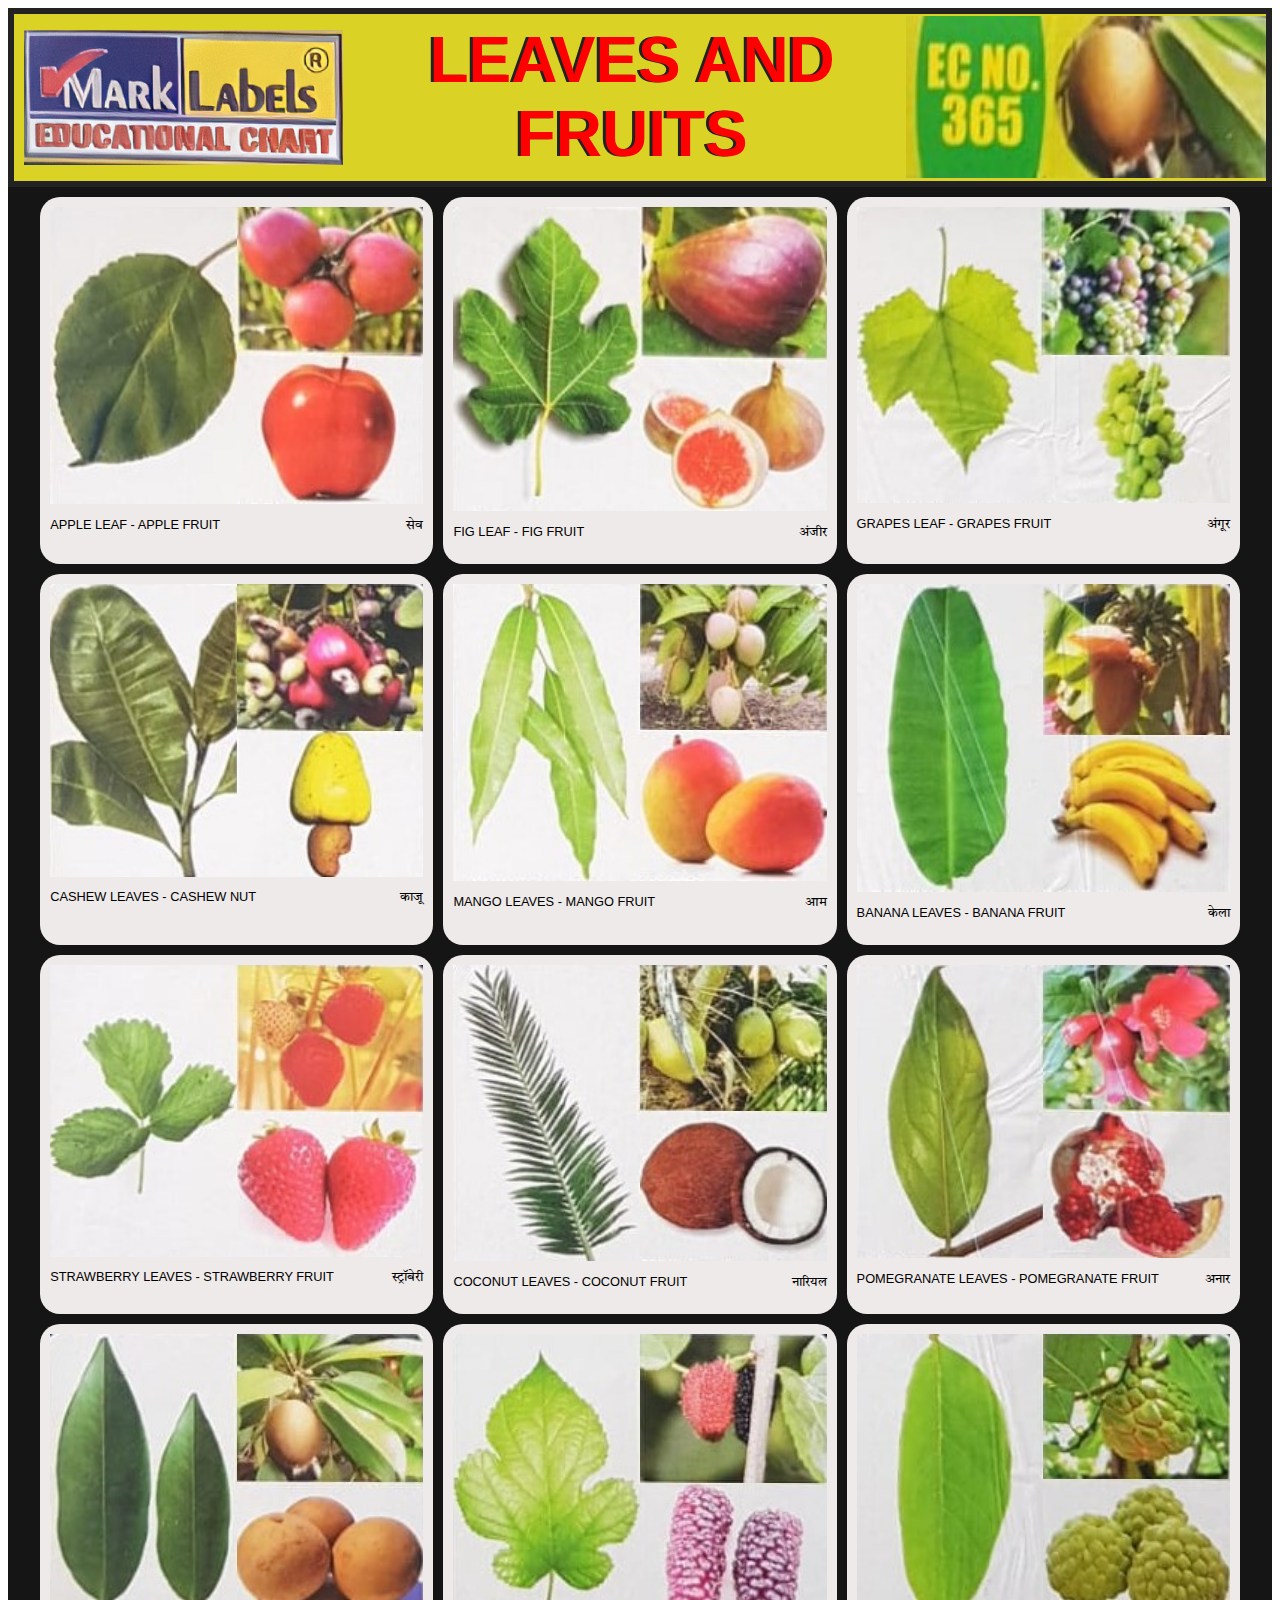
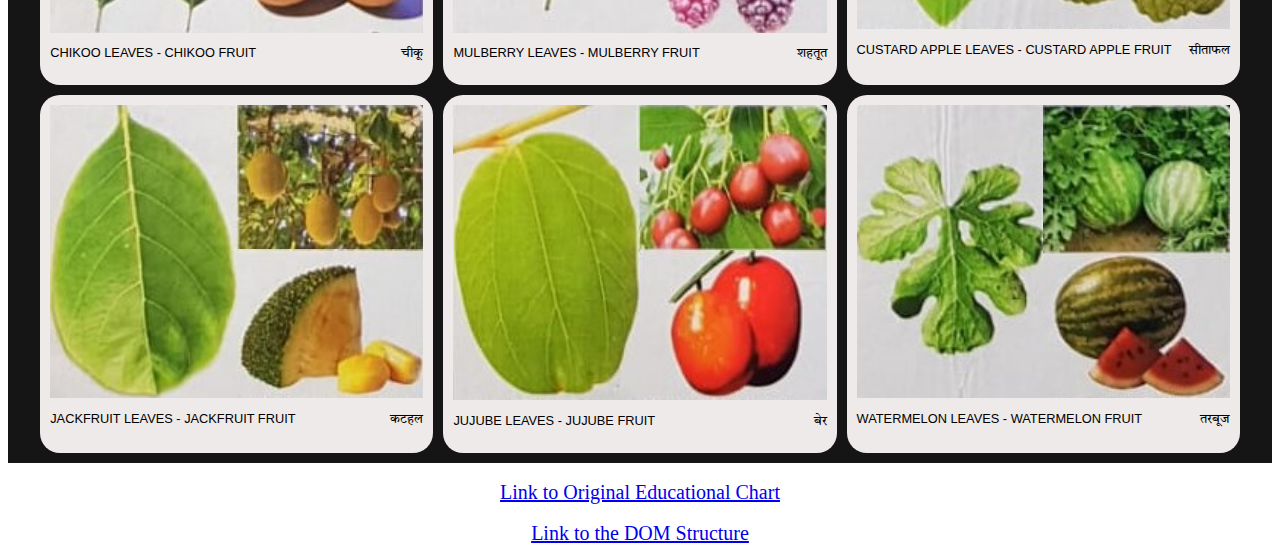
<file: A2 reworked/index.html>
<!DOCTYPE html>
<html lang="en">
  <head>
    <meta charset="UTF-8" />
    <meta name="viewport" content="width=device-width, initial-scale=1.0" />
    <title>CSS Grids</title>
    <link rel="stylesheet" href="style.css" />
    
    <link
      rel="stylesheet"
      href="transfonter.org-20230819-121431/stylesheet.css"
    />
  </head>
  <body>
    <!--Heading Container---------------------------------------->

    <div class="heading">
      <div class="gridheading">
        <!--<h2 class="gridheadingfirst">Mark</h2>
            <h2 class="gridheadingsecond">Label</h2>
            <h2 class="gridheadinglast">EDUCATIONAL CHART</h2>-->
        <img id="logo" src="./assets/logo.png" alt="logo" />
      </div>
      <div class="mainheading">
        <h1 class="main">LEAVES AND FRUITS</h1>
      </div>
      <div class="lastimgheading">
        <img class="imgheading" src="./assets/lastimgheader.jpeg" alt="" />
      </div>
    </div>

    <!--Images Container---------------------------------------->

    <div id="chart" class="container">  
      
    </div>
    
    <br>
    <div class="link">
      <a href="./assets/OG Educational Chart.jpeg"
        >Link to Original Educational Chart</a
      >
    </div>
    <br>
      <div class="link">
      <a href="./assets/DOM.png">Link to the DOM Structure</a
      >
    </div>

   
  </body>
  <script src="a2.js"></script>
</html>
</file>
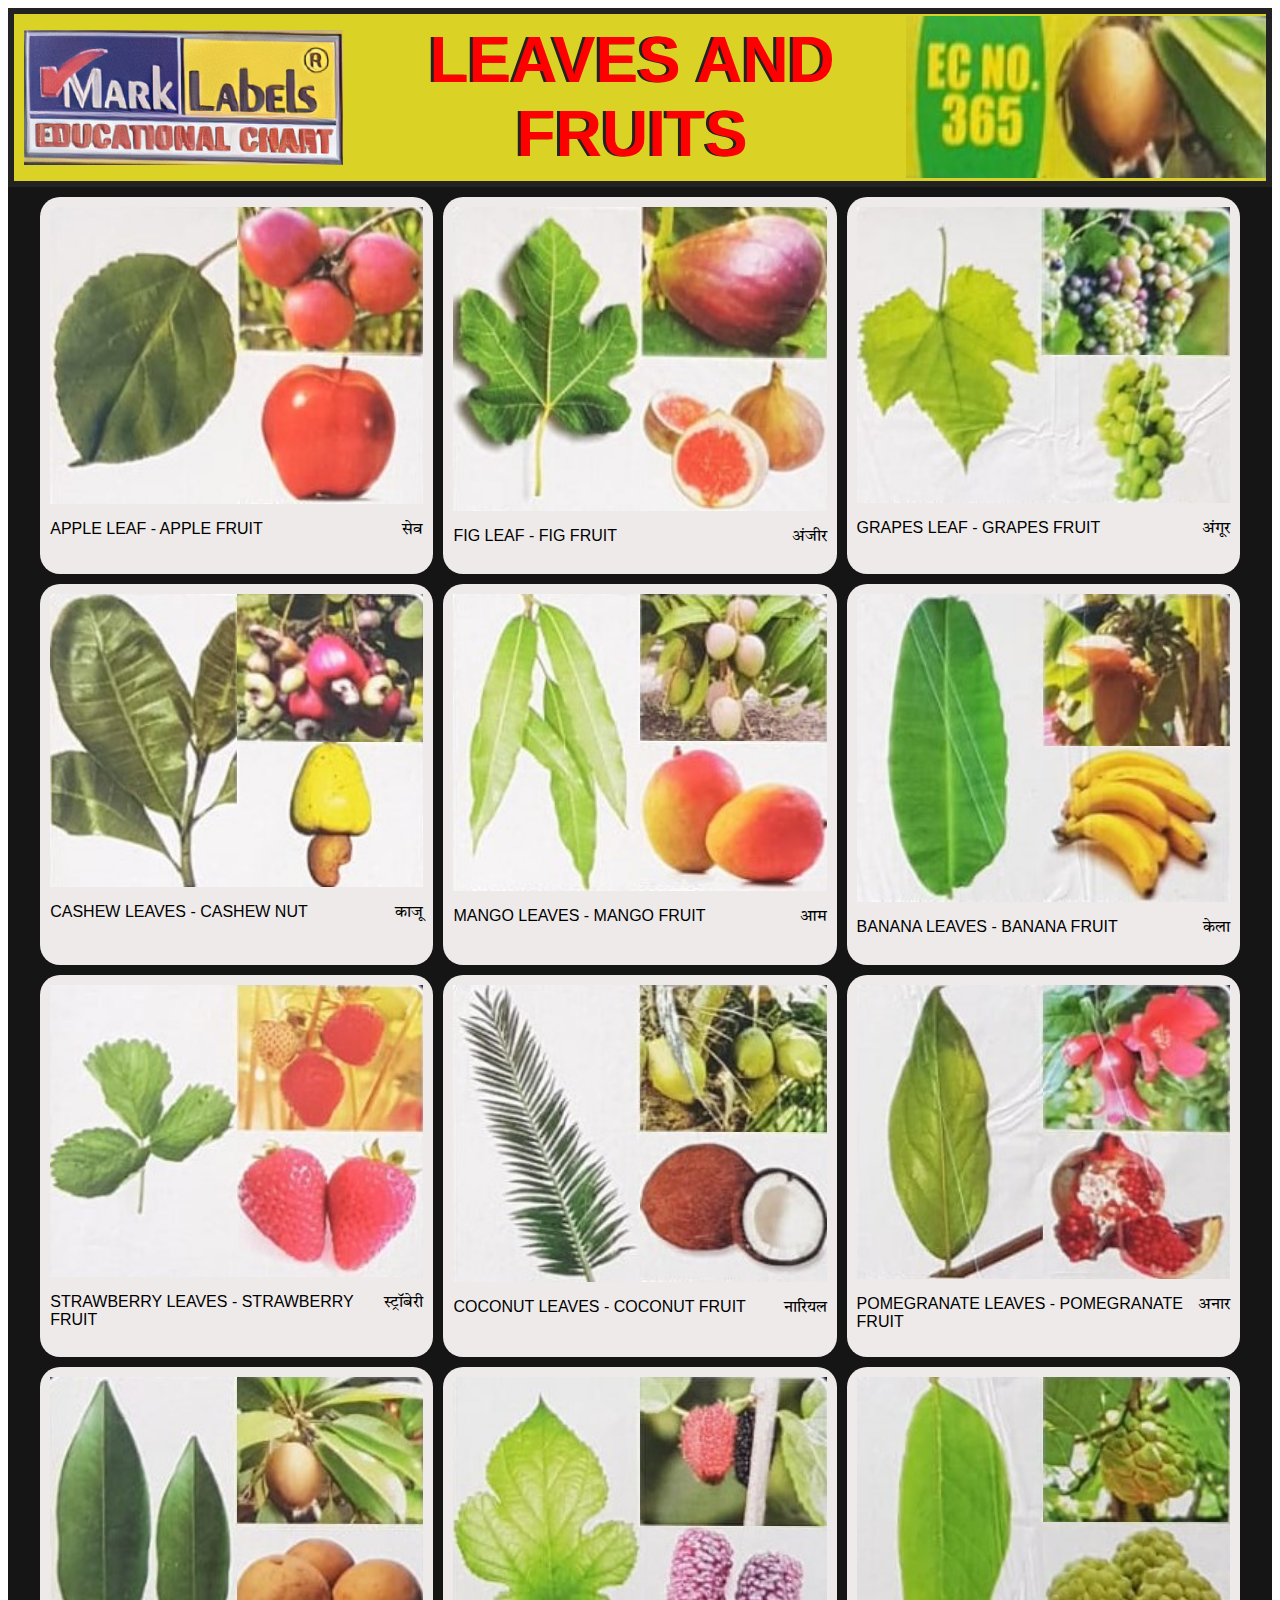
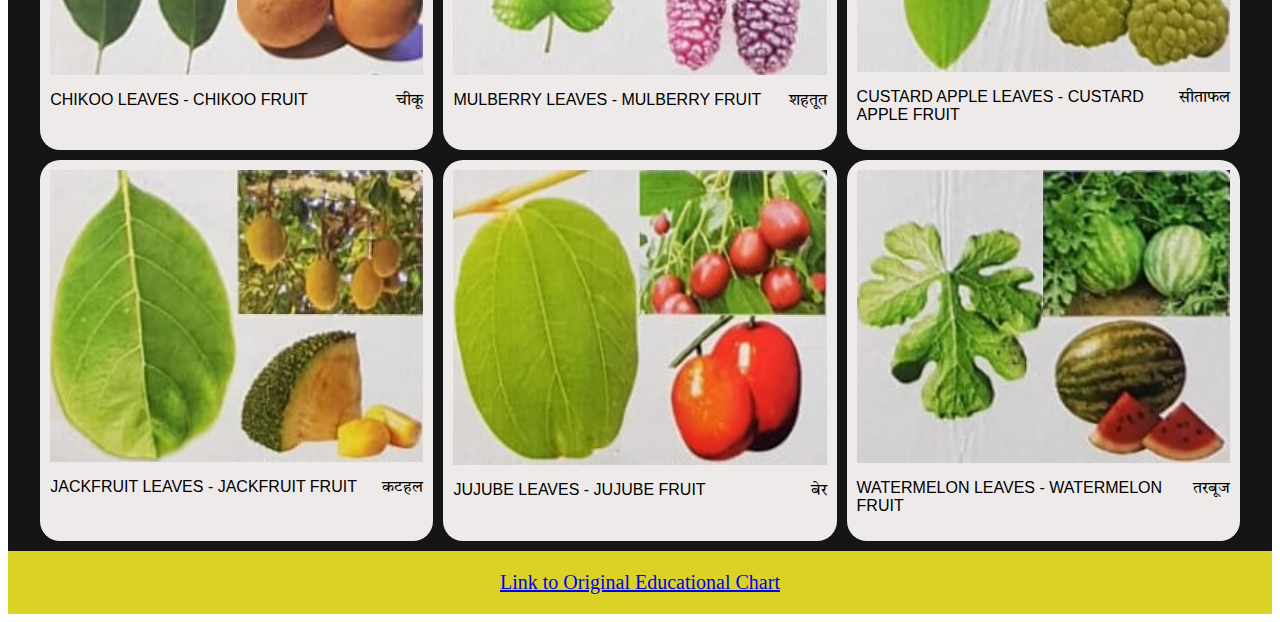
<file: A2.1/index.html>
<!DOCTYPE html>
<html lang="en">
  <head>
    <meta charset="UTF-8" />
    <meta name="viewport" content="width=device-width, initial-scale=1.0" />
    <title>CSS Grids</title>
    <link rel="stylesheet" href="style.css" />
    <link
      rel="stylesheet"
      href="transfonter.org-20230819-121431/stylesheet.css"
    />
  </head>
  <body>
    <!--Heading Container---------------------------------------->

    <div class="heading">
      <div class="gridheading">
        <!--<h2 class="gridheadingfirst">Mark</h2>
            <h2 class="gridheadingsecond">Label</h2>
            <h2 class="gridheadinglast">EDUCATIONAL CHART</h2>-->
        <img id="logo" src="./assets/logo.png" alt="logo" />
      </div>
      <div class="mainheading">
        <h1 class="main">LEAVES AND FRUITS</h1>
      </div>
      <div class="lastimgheading">
        <img class="imgheading" src="./assets/lastimgheader.jpeg" alt="" />
      </div>
    </div>

    <!--Images Container---------------------------------------->

    <div class="container">
      <div class="box">
        <div class="imagediv">
          <img class="firstbigpic" src="./assets/1.1.jpeg" alt="" />
          <img class="smallpic" src="./assets/1.2.jpeg" alt="" />
          <img class="smallpic" src="./assets/1.3.jpeg" alt="" />
        </div>
        <p class="firstp">
          <span>APPLE LEAF - APPLE FRUIT </span>
          <span class="hindi">सेव</span>
        </p>
      </div>

      <div class="box">
        <div class="imagediv">
          <img class="firstbigpic" src="./assets/2.1.jpeg" alt="" />
          <img class="smallpic" src="./assets/2.2.jpeg" alt="" />
          <img class="smallpic" src="./assets/2.3.jpeg" alt="" />
        </div>
        <p class="firstp">
          <span>FIG LEAF - FIG FRUIT </span>
          <span class="hindi">अंजीर</span>
        </p>
      </div>

      <div class="box">
        <div class="imagediv">
          <img class="firstbigpic" src="./assets/3.1.jpeg" alt="" />
          <img class="smallpic" src="./assets/3.2.jpeg" alt="" />
          <img class="smallpic" src="./assets/3.3.jpeg" alt="" />
        </div>
        <p class="firstp">
          <span>GRAPES LEAF - GRAPES FRUIT </span>
          <span class="hindi">अंगूर</span>
        </p>
      </div>

      <div class="box">
        <div class="imagediv">
          <img class="firstbigpic" src="./assets/4.1.jpeg" alt="" />
          <img class="smallpic" src="./assets/4.2.jpeg" alt="" />
          <img class="smallpic" src="./assets/4.3.jpeg" alt="" />
        </div>
        <p class="firstp">
          <span>CASHEW LEAVES - CASHEW NUT </span>
          <span class="hindi">काजू</span>
        </p>
      </div>

      <div class="box">
        <div class="imagediv">
          <img class="firstbigpic" src="./assets/5.1.jpeg" alt="" />
          <img class="smallpic" src="./assets/5.2.jpeg" alt="" />
          <img class="smallpic" src="./assets/5.3.jpeg" alt="" />
        </div>
        <p class="firstp">
          <span>MANGO LEAVES - MANGO FRUIT </span>
          <span class="hindi">आम</span>
        </p>
      </div>

      <div class="box">
        <div class="imagediv">
          <img class="firstbigpic" src="./assets/6.1.jpeg" alt="" />
          <img class="smallpic" src="./assets/6.2.jpeg" alt="" />
          <img class="smallpic" src="./assets/6.3.jpeg" alt="" />
        </div>
        <p class="firstp">
          <span>BANANA LEAVES - BANANA FRUIT </span>
          <span class="hindi">केला</span>
        </p>
      </div>

      <div class="box">
        <div class="imagediv">
          <img class="firstbigpic" src="./assets/7.1.jpeg" alt="" />
          <img class="smallpic" src="./assets/7.2.jpeg" alt="" />
          <img class="smallpic" src="./assets/7.3.jpeg" alt="" />
        </div>
        <p class="firstp">
          <span>STRAWBERRY LEAVES - STRAWBERRY FRUIT </span>
          <span class="hindi"> स्ट्रॉबेरी</span>
        </p>
      </div>

      <div class="box">
        <div class="imagediv">
          <img class="firstbigpic" src="./assets/8.1.jpeg" alt="" />
          <img class="smallpic" src="./assets/8.2.jpeg" alt="" />
          <img class="smallpic" src="./assets/8.3.jpeg" alt="" />
        </div>
        <p class="firstp">
          <span>COCONUT LEAVES - COCONUT FRUIT </span>
          <span class="hindi"> नारियल</span>
        </p>
      </div>

      <div class="box">
        <div class="imagediv">
          <img class="firstbigpic" src="./assets/9.1.jpeg" alt="" />
          <img class="smallpic" src="./assets/9.2.jpeg" alt="" />
          <img class="smallpic" src="./assets/9.3.jpeg" alt="" />
        </div>
        <p class="firstp">
          <span>POMEGRANATE LEAVES - POMEGRANATE FRUIT </span>
          <span class="hindi">अनार</span>
        </p>
      </div>

      <div class="box">
        <div class="imagediv">
          <img class="firstbigpic" src="./assets/10.1.jpeg" alt="" />
          <img class="smallpic" src="./assets/10.2.jpeg" alt="" />
          <img class="smallpic" src="./assets/10.3.jpeg" alt="" />
        </div>
        <p class="firstp">
          <span>CHIKOO LEAVES - CHIKOO FRUIT </span>
          <span class="hindi">चीकू</span>
        </p>
      </div>

      <div class="box">
        <div class="imagediv">
          <img class="firstbigpic" src="./assets/11.1.jpeg" alt="" />
          <img class="smallpic" src="./assets/11.2.jpeg" alt="" />
          <img class="smallpic" src="./assets/11.3.jpeg" alt="" />
        </div>
        <p class="firstp">
          <span>MULBERRY LEAVES - MULBERRY FRUIT </span>
          <span class="hindi"> शहतूत</span>
        </p>
      </div>

      <div class="box">
        <div class="imagediv">
          <img class="firstbigpic" src="./assets/12.1.jpeg" alt="" />
          <img class="smallpic" src="./assets/12.2.jpeg" alt="" />
          <img class="smallpic" src="./assets/12.3.jpeg" alt="" />
        </div>
        <p class="firstp">
          <span>CUSTARD APPLE LEAVES - CUSTARD APPLE FRUIT </span>
          <span class="hindi"> सीताफल</span>
        </p>
      </div>

      <div class="box">
        <div class="imagediv">
          <img class="firstbigpic" src="./assets/13.1.jpeg" alt="" />
          <img class="smallpic" src="./assets/13.2.jpeg" alt="" />
          <img class="smallpic" src="./assets/13.3.jpeg" alt="" />
        </div>
        <p class="firstp">
          <span>JACKFRUIT LEAVES - JACKFRUIT FRUIT </span>
          <span class="hindi"> कटहल</span>
        </p>
      </div>

      <div class="box">
        <div class="imagediv">
          <img class="firstbigpic" src="./assets/14.1.jpeg" alt="" />
          <img class="smallpic" src="./assets/14.2.jpeg" alt="" />
          <img class="smallpic" src="./assets/14.3.jpeg" alt="" />
        </div>
        <p class="firstp">
          <span>JUJUBE LEAVES - JUJUBE FRUIT </span>
          <span class="hindi"> बेर</span>
        </p>
      </div>

      <div class="box">
        <div class="imagediv">
          <img class="firstbigpic" src="./assets/15.1.jpeg" alt="" />
          <img class="smallpic" src="./assets/15.2.jpeg" alt="" />
          <img class="smallpic" src="./assets/15.3.jpeg" alt="" />
        </div>
        <p class="firstp">
          <span>WATERMELON LEAVES - WATERMELON FRUIT </span>
          <span class="hindi"> तरबूज</span>
        </p>
      </div>
    </div>

    <div class="link">
      <a href="./assets/OG Educational Chart.jpeg"
        >Link to Original Educational Chart</a
      >
    </div>
  </body>
</html>
</file>
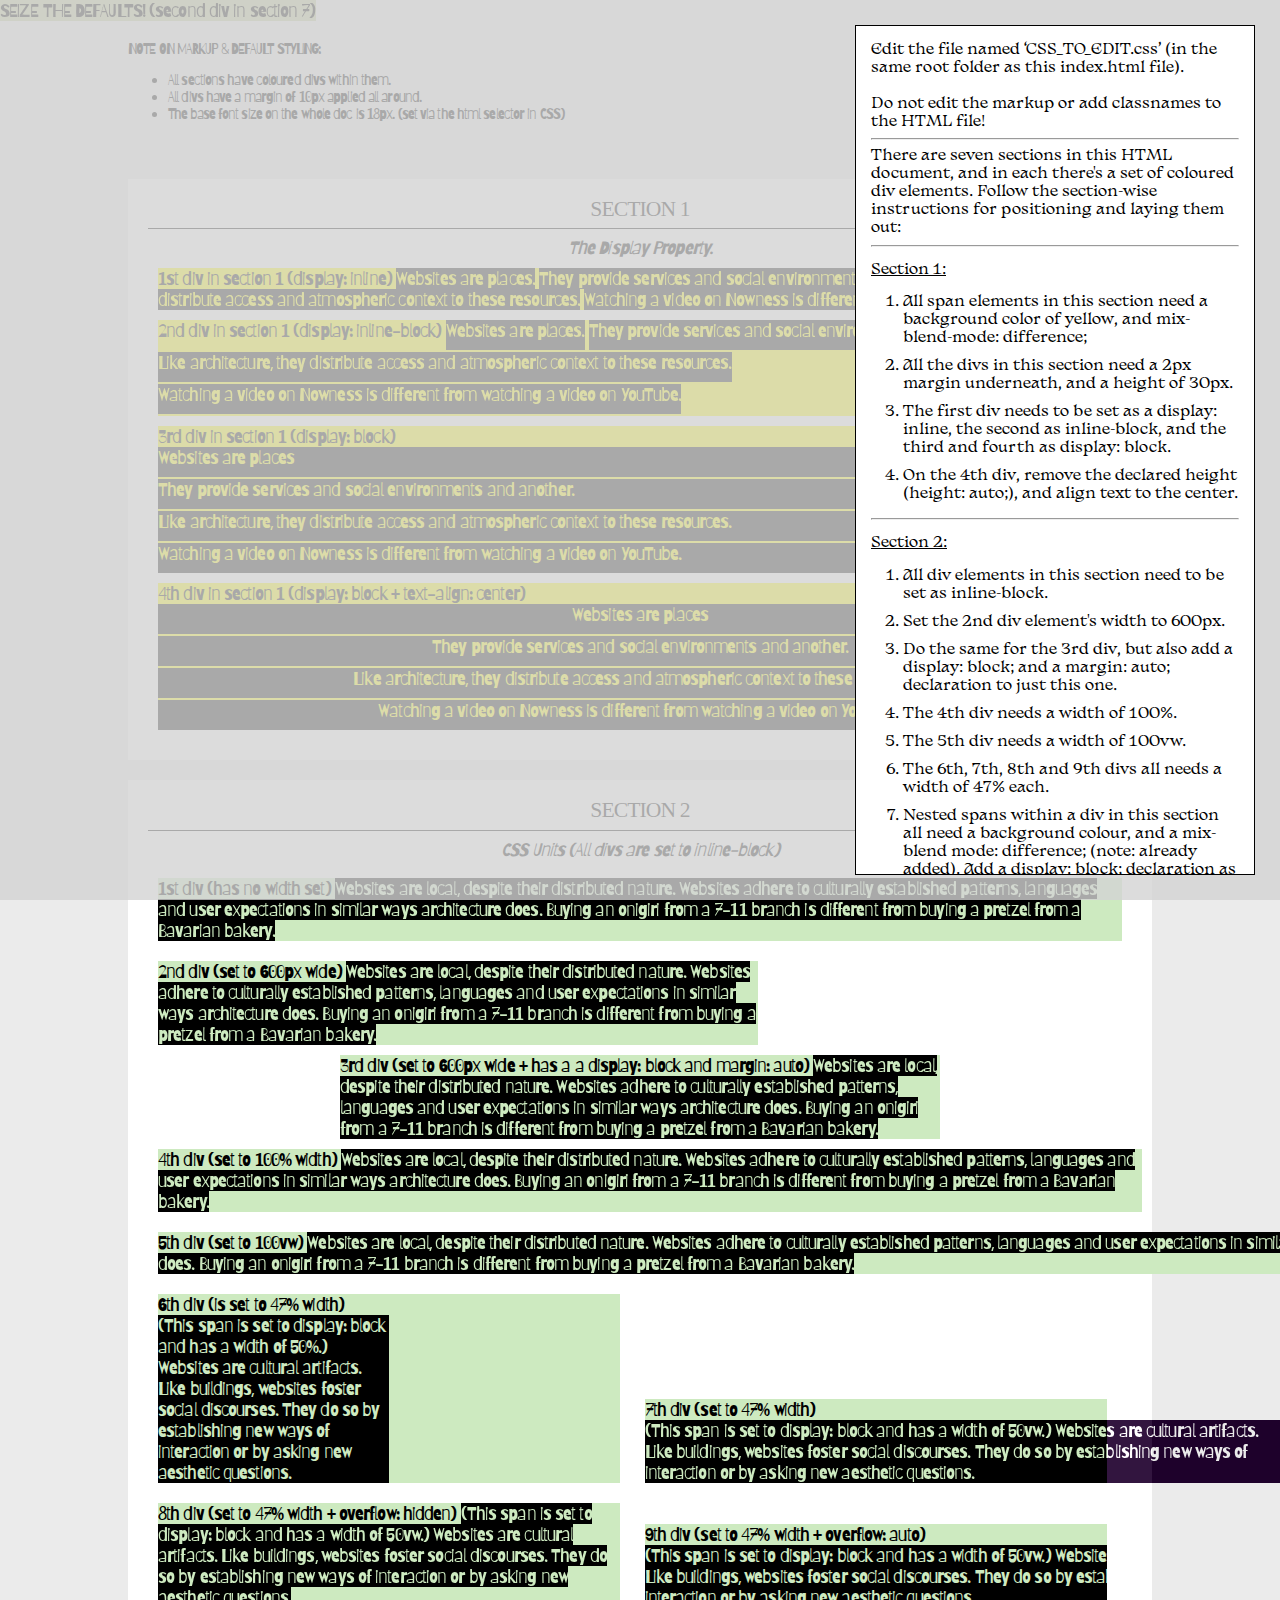
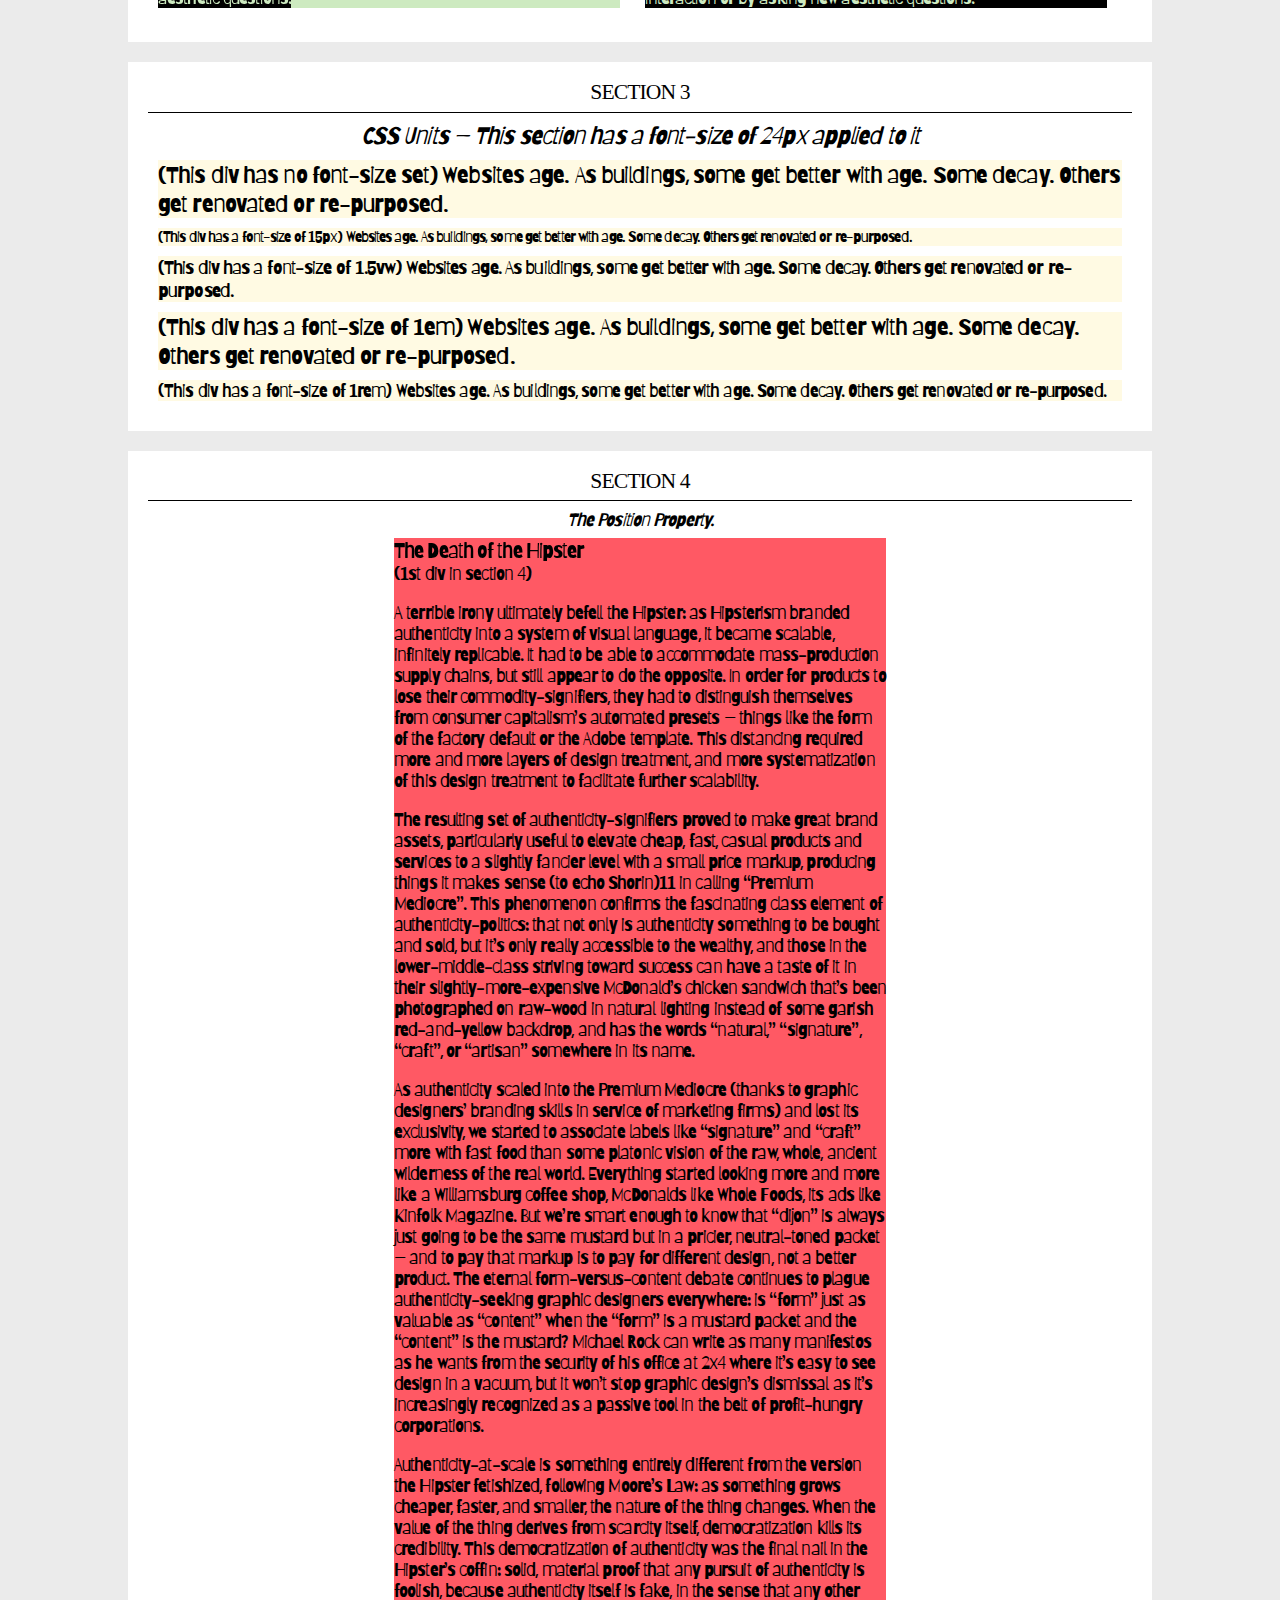
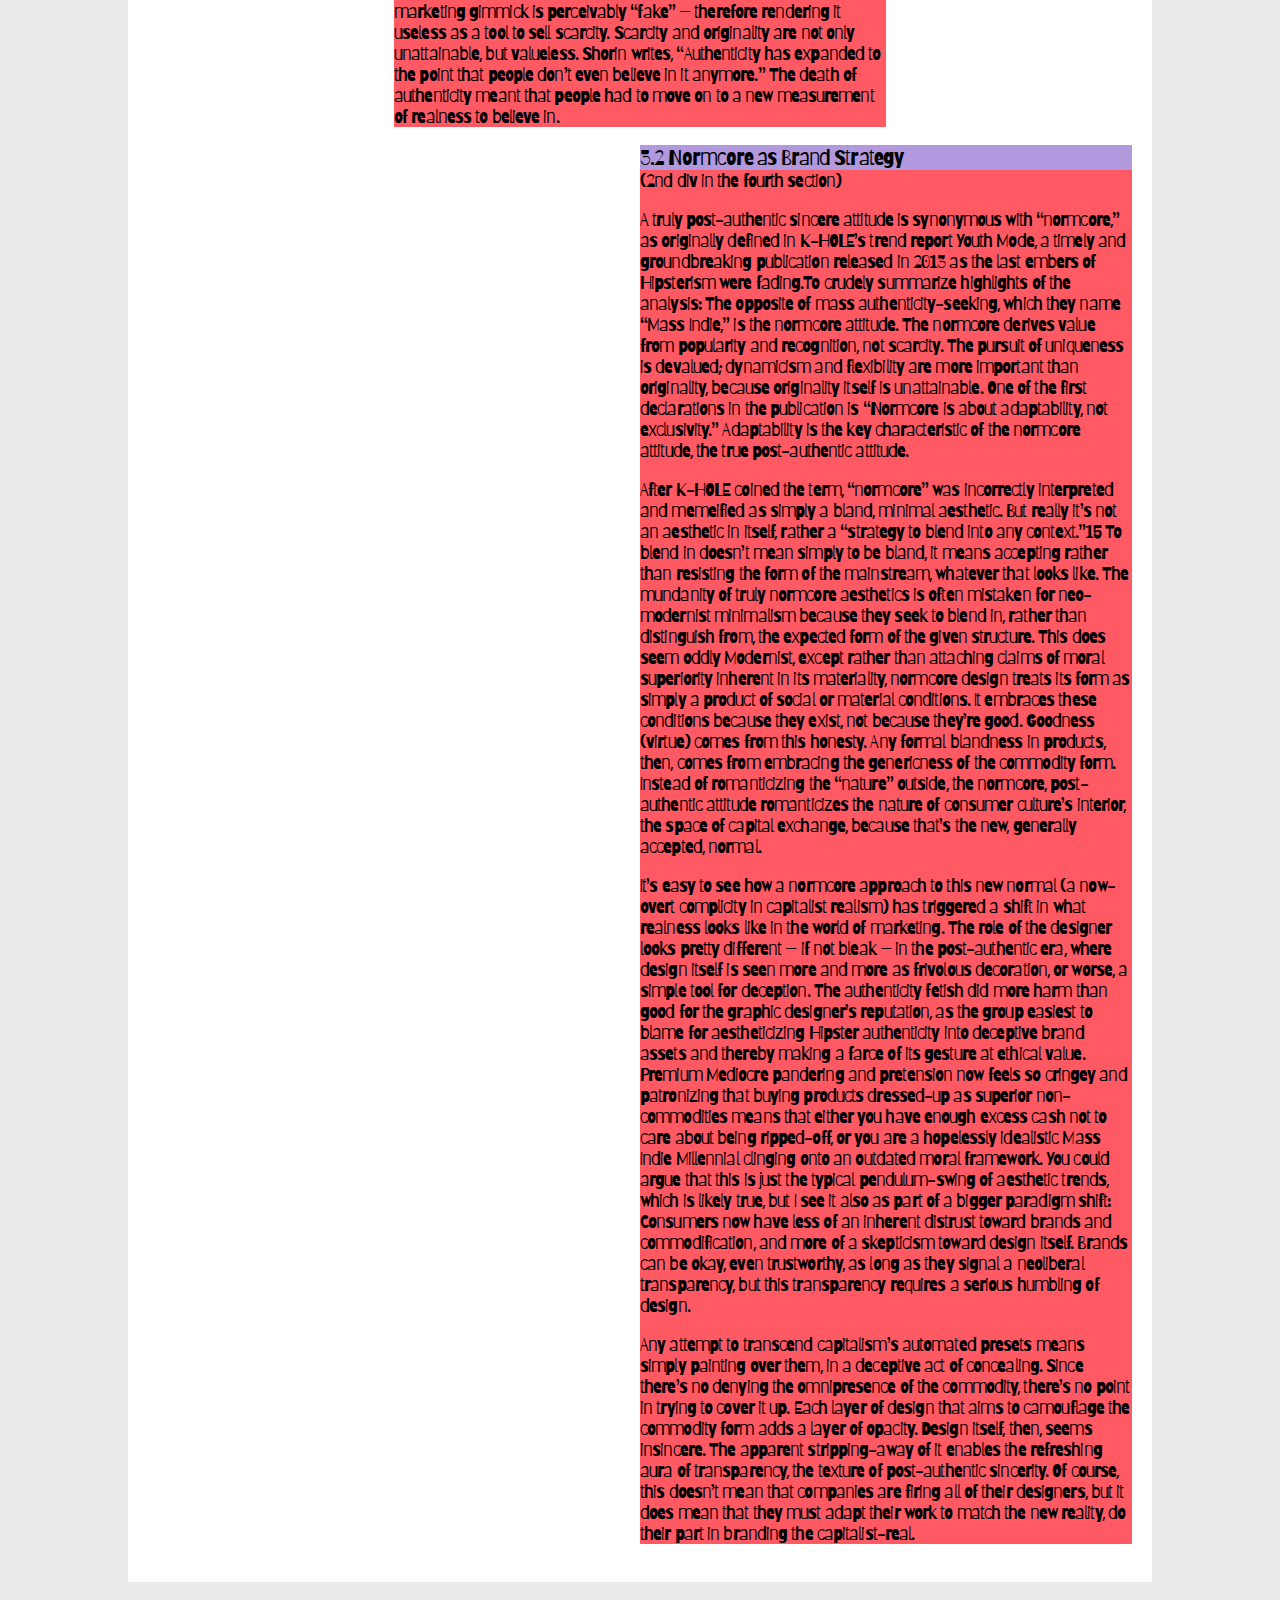
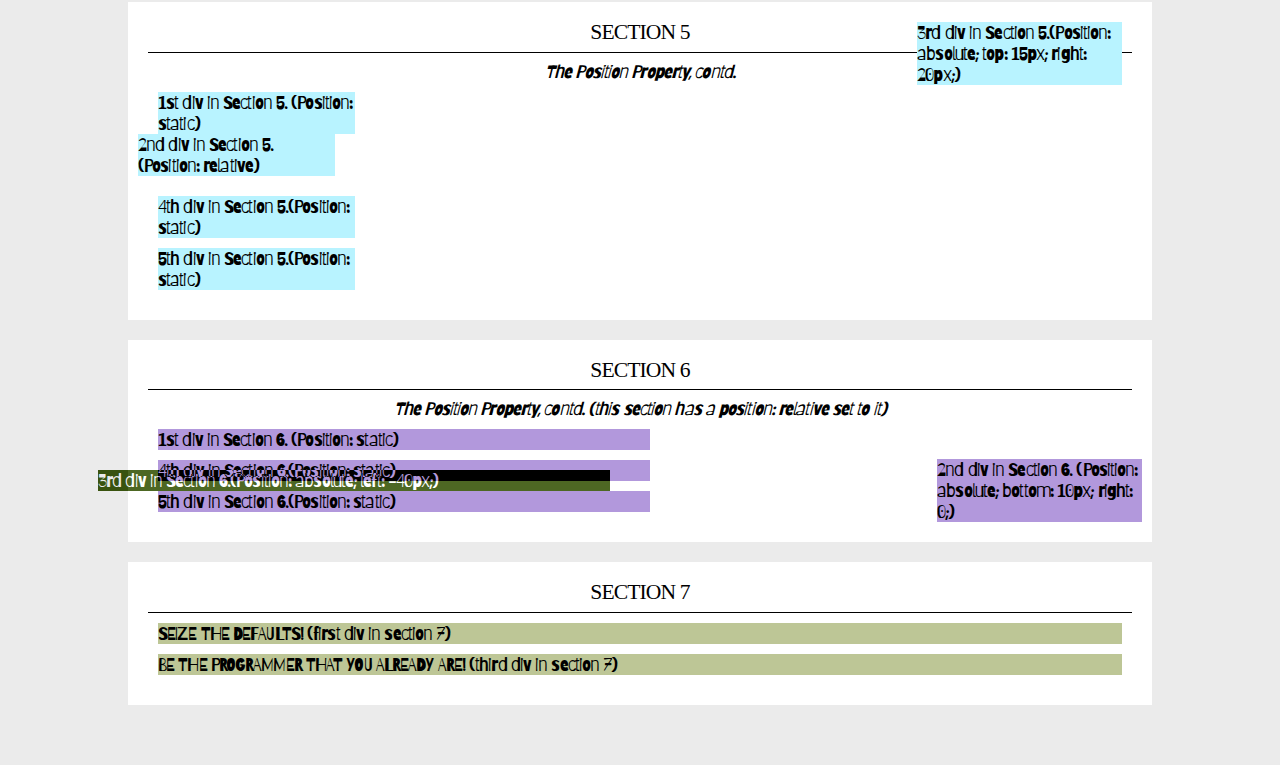
<file: D5.E1_css_positions (1)/index.html>
<!doctype html>
<html lang="en-GB">

<head>
    <meta charset="utf-8">
    
    <meta name="author" content="Expanded Metrics">
    <meta name="description" content="">
    <meta property="og:title" content=""/>
    <meta property="og:description" content=""/>
    
    <title>D5.E1&thinsp;·&thinsp;CSS Positions</title>
    
    <meta name="keywords" content="">
    <meta name="viewport" content="width=device-width, initial-scale=1.0">
    <meta property="og:type" content="website"/>

    <link href="assets/defaults+font-face.css" rel="stylesheet" type="text/css">
    <link href="CSS_day5 .css" rel="stylesheet" type="text/css">

    <script src="assets/day5script.js" type="text/javascript" defer></script> 


</head>
    
<body onload="loadPopupState()">

    <aside>NOTE ON MARKUP & DEFAULT STYLING:
        <ul>
            <li>All sections have coloured divs within them.</li>
            <li>All divs have a margin of 10px applied all around.</li>
            <li>The base font size on the whole doc is 18px. (set via the html selector in CSS) </li>
        </ul>
    </aside>
    <br><br>
    
    <!-- Section 1 -->
    <section id="s1"> 
        <h2>SECTION 1</h2>
        <em>The Display Property.</em>

        <div>1st div in section 1 (display: inline)
            <span>Websites are places.</span>
            <span>They provide services and social environments and another.</span>
            <span>Like architecture, they distribute access and atmospheric context to these resources.</span>
            <span>Watching a video on Nowness is different from watching a video on YouTube.</span>
        </div>
    
        <div>2nd div in section 1 (display: inline-block)
            <span>Websites are places.</span>
            <span>They provide services and social environments and another.</span>
            <span>Like architecture, they distribute access and atmospheric context to these resources.</span>
            <span>Watching a video on Nowness is different from watching a video on YouTube.</span>
        </div>

        <div>3rd div in section 1 (display: block)
            <span>Websites are places</span>
            <span>They provide services and social environments and another.</span>
            <span>Like architecture, they distribute access and atmospheric context to these resources.</span>
            <span>Watching a video on Nowness is different from watching a video on YouTube.</span>
        </div>

        <div>4th div in section 1 (display: block + text-align: center)
            <span>Websites are places</span>
            <span>They provide services and social environments and another.</span>
            <span>Like architecture, they distribute access and atmospheric context to these resources.</span>
            <span>Watching a video on Nowness is different from watching a video on YouTube.</span>
        </div>
    
    </section>

    <!-- Section 2 -->
    <section id="s2"> 
        <h2>SECTION 2</h2>
        <em>CSS Units (All divs are set to inline-block)</em>
        <div>1st div (has no width set)
            <span>Websites are local, despite their distributed nature. Websites adhere to culturally established patterns, languages and user expectations in similar ways architecture does. Buying an onigiri from a 7-11 branch is different from buying a pretzel from a Bavarian bakery.</span>
        </div>

        <div>2nd div (set to 600px wide)
            <span>Websites are local, despite their distributed nature. Websites adhere to culturally established patterns, languages and user expectations in similar ways architecture does. Buying an onigiri from a 7-11 branch is different from buying a pretzel from a Bavarian bakery.</span>
        </div>

        <div>3rd div (set to 600px wide + has a a display: block and margin: auto)
            <span>Websites are local, despite their distributed nature. Websites adhere to culturally established patterns, languages and user expectations in similar ways architecture does. Buying an onigiri from a 7-11 branch is different from buying a pretzel from a Bavarian bakery.</span>
        </div>

        <div>4th div (set to 100% width)
            <span>Websites are local, despite their distributed nature. Websites adhere to culturally established patterns, languages and user expectations in similar ways architecture does. Buying an onigiri from a 7-11 branch is different from buying a pretzel from a Bavarian bakery.</span>
        </div>
        <div>5th div (set to 100vw)
            <span>Websites are local, despite their distributed nature. Websites adhere to culturally established patterns, languages and user expectations in similar ways architecture does. Buying an onigiri from a 7-11 branch is different from buying a pretzel from a Bavarian bakery.</span>
        </div>
        <div>6th div (is set to 47% width)
            <span>(This span is set to display: block and has a width of 50%.) Websites are cultural artifacts. Like buildings, websites foster social discourses. They do so by establishing new ways of interaction or by asking new aesthetic questions.
            </span>
        </div>
        <div>7th div (set to 47% width)
            <span>(This span is set to display: block and has a width of 50vw.) Websites are cultural artifacts. Like buildings, websites foster social discourses. They do so by establishing new ways of interaction or by asking new aesthetic questions.
            </span>
        </div>       
        <div>8th div (set to 47% width + overflow: hidden)
            <span>(This span is set to display: block and has a width of 50vw.) Websites are cultural artifacts. Like buildings, websites foster social discourses. They do so by establishing new ways of interaction or by asking new aesthetic questions.
            </span>
        </div>           
        <div>9th div (set to 47% width + overflow: auto)
            <span>(This span is set to display: block and has a width of 50vw.) Websites are cultural artifacts. Like buildings, websites foster social discourses. They do so by establishing new ways of interaction or by asking new aesthetic questions.
            </span>
        </div>        
    </section>
        
    <!-- Section 3 -->
    <section id="s3"> 
        <h2>SECTION 3</h2>
        <em>CSS Units — This section has a font-size of 24px applied to it</em>

        <div>(This div has no font-size set)
            Websites age. As buildings, some get better with age. Some decay. Others get renovated or re-purposed.
        </div>

        <div>(This div has a font-size of 15px)
            Websites age. As buildings, some get better with age. Some decay. Others get renovated or re-purposed.
        </div>
        <div>(This div has a font-size of 1.5vw)
            Websites age. As buildings, some get better with age. Some decay. Others get renovated or re-purposed.
        </div>
        <div>(This div has a font-size of 1em)
            Websites age. As buildings, some get better with age. Some decay. Others get renovated or re-purposed.
        </div>
        <div>(This div has a font-size of 1rem)
            Websites age. As buildings, some get better with age. Some decay. Others get renovated or re-purposed.
        </div>

    </section>
        
    <!-- Section 4 -->
    <section id="s4"> 
        <h2>SECTION 4</h2>
        <em>The Position Property.</em>
        <div>
            <h3>The Death of the Hipster</h3>
                (1st div in section 4)
            <p>
                A terrible irony ultimately befell the Hipster: as Hipsterism branded authenticity into a system of visual language, it became scalable, infinitely replicable. It had to be able to accommodate mass-production supply chains, but still appear to do the opposite. In order for products to lose their commodity-signifiers, they had to distinguish themselves from consumer capitalism’s automated presets — things like the form of the factory default or the Adobe template. This distancing required more and more layers of design treatment, and more systematization of this design treatment to facilitate further scalability.
            </p>
                The resulting set of authenticity-signifiers proved to make great brand assets, particularly useful to elevate cheap, fast, casual products and services to a slightly fancier level with a small price markup, producing things it makes sense (to echo Shorin)11 in calling “Premium Mediocre”. This phenomenon confirms the fascinating class element of authenticity-politics: that not only is authenticity something to be bought and sold, but it’s only really accessible to the wealthy, and those in the lower-middle-class striving toward success can have a taste of it in their slightly-more-expensive McDonald’s chicken sandwich that’s been photographed on raw-wood in natural lighting instead of some garish red-and-yellow backdrop, and has the words “natural,” “signature”, “craft”, or “artisan” somewhere in its name.
            <p>
                As authenticity scaled into the Premium Mediocre (thanks to graphic designers’ branding skills in service of marketing firms) and lost its exclusivity, we started to associate labels like “signature” and “craft” more with fast food than some platonic vision of the raw, whole, ancient wilderness of the real world. Everything started looking more and more like a Williamsburg coffee shop, McDonalds like Whole Foods, its ads like Kinfolk Magazine. But we’re smart enough to know that “dijon” is always just going to be the same mustard but in a pricier, neutral-toned packet — and to pay that markup is to pay for different design, not a better product. The eternal form-versus-content debate continues to plague authenticity-seeking graphic designers everywhere: is “form” just as valuable as “content” when the “form” is a mustard packet and the “content” is the mustard? Michael Rock can write as many manifestos as he wants from the security of his office at 2x4 where it’s easy to see design in a vacuum, but it won’t stop graphic design’s dismissal as it’s increasingly recognized as a passive tool in the belt of profit-hungry corporations.
            </p>
            <p> 
                Authenticity-at-scale is something entirely different from the version the Hipster fetishized, following Moore’s Law: as something grows cheaper, faster, and smaller, the nature of the thing changes. When the value of the thing derives from scarcity itself, democratization kills its credibility. This democratization of authenticity was the final nail in the Hipster’s coffin: solid, material proof that any pursuit of authenticity is foolish, because authenticity itself is fake, in the sense that any other marketing gimmick is perceivably “fake” — therefore rendering it useless as a tool to sell scarcity. Scarcity and originality are not only unattainable, but valueless. Shorin writes, “Authenticity has expanded to the point that people don’t even believe in it anymore.” The death of authenticity meant that people had to move on to a new measurement of realness to believe in.
            </p>
        </div>

        <div>
            <h3>3.2 Normcore as Brand Strategy</h3>
            (2nd div in the fourth section)
            <p>A truly post-authentic sincere attitude is synonymous with “normcore,” as originally defined in K-HOLE’s trend report Youth Mode, a timely and groundbreaking publication released in 2013 as the last embers of Hipsterism were fading.To crudely summarize highlights of the analysis: The opposite of mass authenticity-seeking, which they name “Mass Indie,” is the normcore attitude. The normcore derives value from popularity and recognition, not scarcity. The pursuit of uniqueness is devalued; dynamicism and flexibility are more important than originality, because originality itself is unattainable. One of the first declarations in the publication is “Normcore is about adaptability, not exclusivity.” Adaptability is the key characteristic of the normcore attitude, the true post-authentic attitude.</p>
            <p>After K-HOLE coined the term, “normcore” was incorrectly interpreted and memeified as simply a bland, minimal aesthetic. But really it’s not an aesthetic in itself, rather a “strategy to blend into any context.”15 To blend in doesn’t mean simply to be bland, it means accepting rather than resisting the form of the mainstream, whatever that looks like. The mundanity of truly normcore aesthetics is often mistaken for neo-modernist minimalism because they seek to blend in, rather than distinguish from, the expected form of the given structure. This does seem oddly Modernist, except rather than attaching claims of moral superiority inherent in its materiality, normcore design treats its form as simply a product of social or material conditions. It embraces these conditions because they exist, not because they’re good. Goodness (virtue) comes from this honesty. Any formal blandness in products, then, comes from embracing the genericness of the commodity form. Instead of romanticizing the “nature” outside, the normcore, post-authentic attitude romanticizes the nature of consumer culture’s interior, the space of capital exchange, because that’s the new, generally accepted, normal.</p>
            <p>It’s easy to see how a normcore approach to this new normal (a now-overt complicity in capitalist realism) has triggered a shift in what realness looks like in the world of marketing. The role of the designer looks pretty different — if not bleak — in the post-authentic era, where design itself is seen more and more as frivolous decoration, or worse, a simple tool for deception. The authenticity fetish did more harm than good for the graphic designer’s reputation, as the group easiest to blame for aestheticizing Hipster authenticity into deceptive brand assets and thereby making a farce of its gesture at ethical value. Premium Mediocre pandering and pretension now feels so cringey and patronizing that buying products dressed-up as superior non-commodities means that either you have enough excess cash not to care about being ripped-off, or you are a hopelessly idealistic Mass Indie Millennial clinging onto an outdated moral framework. You could argue that this is just the typical pendulum-swing of aesthetic trends, which is likely true, but I see it also as part of a bigger paradigm shift: Consumers now have less of an inherent distrust toward brands and commodification, and more of a skepticism toward design itself. Brands can be okay, even trustworthy, as long as they signal a neoliberal transparency, but this transparency requires a serious humbling of design.</p>
            <p>Any attempt to transcend capitalism’s automated presets means simply painting over them, in a deceptive act of concealing. Since there’s no denying the omnipresence of the commodity, there’s no point in trying to cover it up. Each layer of design that aims to camouflage the commodity form adds a layer of opacity. Design itself, then, seems insincere. The apparent stripping-away of it enables the refreshing aura of transparency, the texture of post-authentic sincerity. Of course, this doesn’t mean that companies are firing all of their designers, but it does mean that they must adapt their work to match the new reality, do their part in branding the capitalist-real.</p>


        </div>
    </section>

    <!-- Section 5 -->
    <section id="s5"> 
        <h2>SECTION 5</h2>
        <em>The Position Property, contd.</em>

        <div>1st div in Section 5. (Position: static)</div>
        <div>2nd div in Section 5. (Position: relative)</div>
        <div>3rd div in Section 5.(Position: absolute; top: 15px; right: 20px;)</div>            
        <div>4th div in Section 5.(Position: static)</div>      
        <div>5th div in Section 5.(Position: static)</div>    
            
    </section>

    <!-- Section 6 -->
    <section id="s6"> 
        <h2>SECTION 6</h2>
        <em>The Position Property, contd. (this section has a position: relative set to it)</em>

        <div>1st div in Section 6. (Position: static)</div>
        <div>2nd div in Section 6. (Position: absolute; bottom: 10px; right: 0;)</div>
        <div>3rd div in Section 6.(Position: absolute; left: -40px;)</div>            
        <div>4th div in Section 6.(Position: static)</div>      
        <div>5th div in Section 6.(Position: static)</div>    
            


    </section>

    <!-- Section 7 -->
    <section id="s7"> 
        <h2>SECTION 7</h2>

        <div>
            SEIZE THE DEFAULTS! (first div in section 7)
        </div>
        <div>
            SEIZE THE DEFAULTS! (second div in section 7)
        </div>        
        <div>
            BE THE PROGRAMMER THAT YOU ALREADY ARE!  (third div in section 7)
        </div>
    </section>
    


    <!-- POPUP -->
    <button id="openPopup" onclick="showPopup()">?</button>
    <div id="popupCover" onclick="hidePopup()"></div>

    <div id="popup">
        
            Edit the file named ‘CSS_TO_EDIT.css’ (in the same root folder as this index.html file).<br>
            <br>
            Do not edit the markup or add classnames to the HTML file!
            
            <hr>
            There are seven sections in this HTML document, and in each there's a set of coloured div elements. Follow the section-wise instructions for positioning and laying them out:

        <hr>
        <p><u>Section 1:</u>
        <ol>
            <li>All span elements in this section need a background color of yellow, and mix-blend-mode: difference;
            </li>            
            <li>All the divs in this section need a 2px margin underneath, and a height of 30px.</li>
            <li>The first div needs to be set as a display: inline, the second as inline-block, and the third and fourth as display: block.</li>
            <li>On the 4th div, remove the declared height (height: auto;), and align text to the center.</li>
        </ol>
        </p>

        <hr>
        <p><u>Section 2:</u><br>
            <ol>
                <li>All div elements in this section need to be set as inline-block.</li>      
                <li>Set the 2nd div element's width to 600px.</li>        
                <li>Do the same for the 3rd div, but also add a display: block; and a margin: auto; declaration to just this one.</li>     
                <li>The 4th div needs a width of 100%.</li>    
                <li>The 5th div needs a width of 100vw.</li>   
                <li>The 6th, 7th, 8th and 9th divs all needs a width of 47% each.</li>    
                <li>Nested spans within a div in this section all need a background colour, and a mix-blend mode: difference; (note: already added). Add a display: block; declaration as well for these span elements.</li> 
                <li>The nested span within the 6th div needs a width of 50%; while the nested span in the 7th, 8th, and 9th divs all need a width of 50vw.</li> 
                <li>On just the 8th and 9th divs in this section, add an overflow: hidden; and an overflow: auto, respectively.</li>    
                <li>
                    (At this point you're probably going to see some horizontal scrolling come up on account of the overflow from this section, so open up the ‘defaults+font-face.css’ styling (under ‘assets’), and hide overflow-x on the body element.) </li>
            </ol>            

        </p>
        <hr>
        <p><u>Section 3:</u><br>
            <ol>
                <li>Set a font-size of 24px on the whole section.</li>
                <li>Now, set a font-size of 15px on the second div,</li>
                <li>a font-size of 1.5vw on the third div,</li>
                <li>a font-size of 1em on the fourth div,</li>
                <li>and a font-size of 1rem on the fifth div.</li>
            </ol>

        </p>
        <hr>

        <p><u>Section 4:</u><br>
            <ol>
                <li>In section 4, the divs need to be at 50% width, with a margin: auto declaration added.</li>
                <li>On the second div, set the margin-right to zero.</li>
                <li>To the h3 tags in this section need a position: sticky; with a top value of 1rem.</li>
                <li>The h3 in the second div can have a top value of 0, and a background-color added as well.</li>
            </ol>

        </p>
        <hr>       
        <p><u>Section 5:</u><br>
            <ol>
                <li>Make the divs in this section 20% wide. Set a position: static on all of them.</li>
                <li>Give the second div a relative position. Set right value to 20px, and bottom value to 10px.</li>
                <li>Give the third dive an absolute position, with right: 20px, and top 10px.</li>
            </ol>

        </p>
        <hr>           

        <p><u>Section 6:</u><br>
            <ol>
                <li>The section itself needs a relative position set on it.</li>
                <li>All divs to be 50% wide.</li>
                <li>Now, set absolute positioning on the second div, with a right value of 0, and a bottom value of 10px. Set a 20% width on just this one.</li>
                <li>Set absolute positioning on the thir div as well, but with a left value of -40px, and a mix-blend-mode set to difference.</li>

            </ol>

        </p>
        <hr>           
        
        <p><u>Section 7:</u><br>
            <ol>
                <li>In the last section, just give the 2nd div a fixed position, with a top: 0; and left: 0. Also set the margins to 0.</li>
            </ol>

        </p>
        <hr>  

    </div>

</body>
</file>
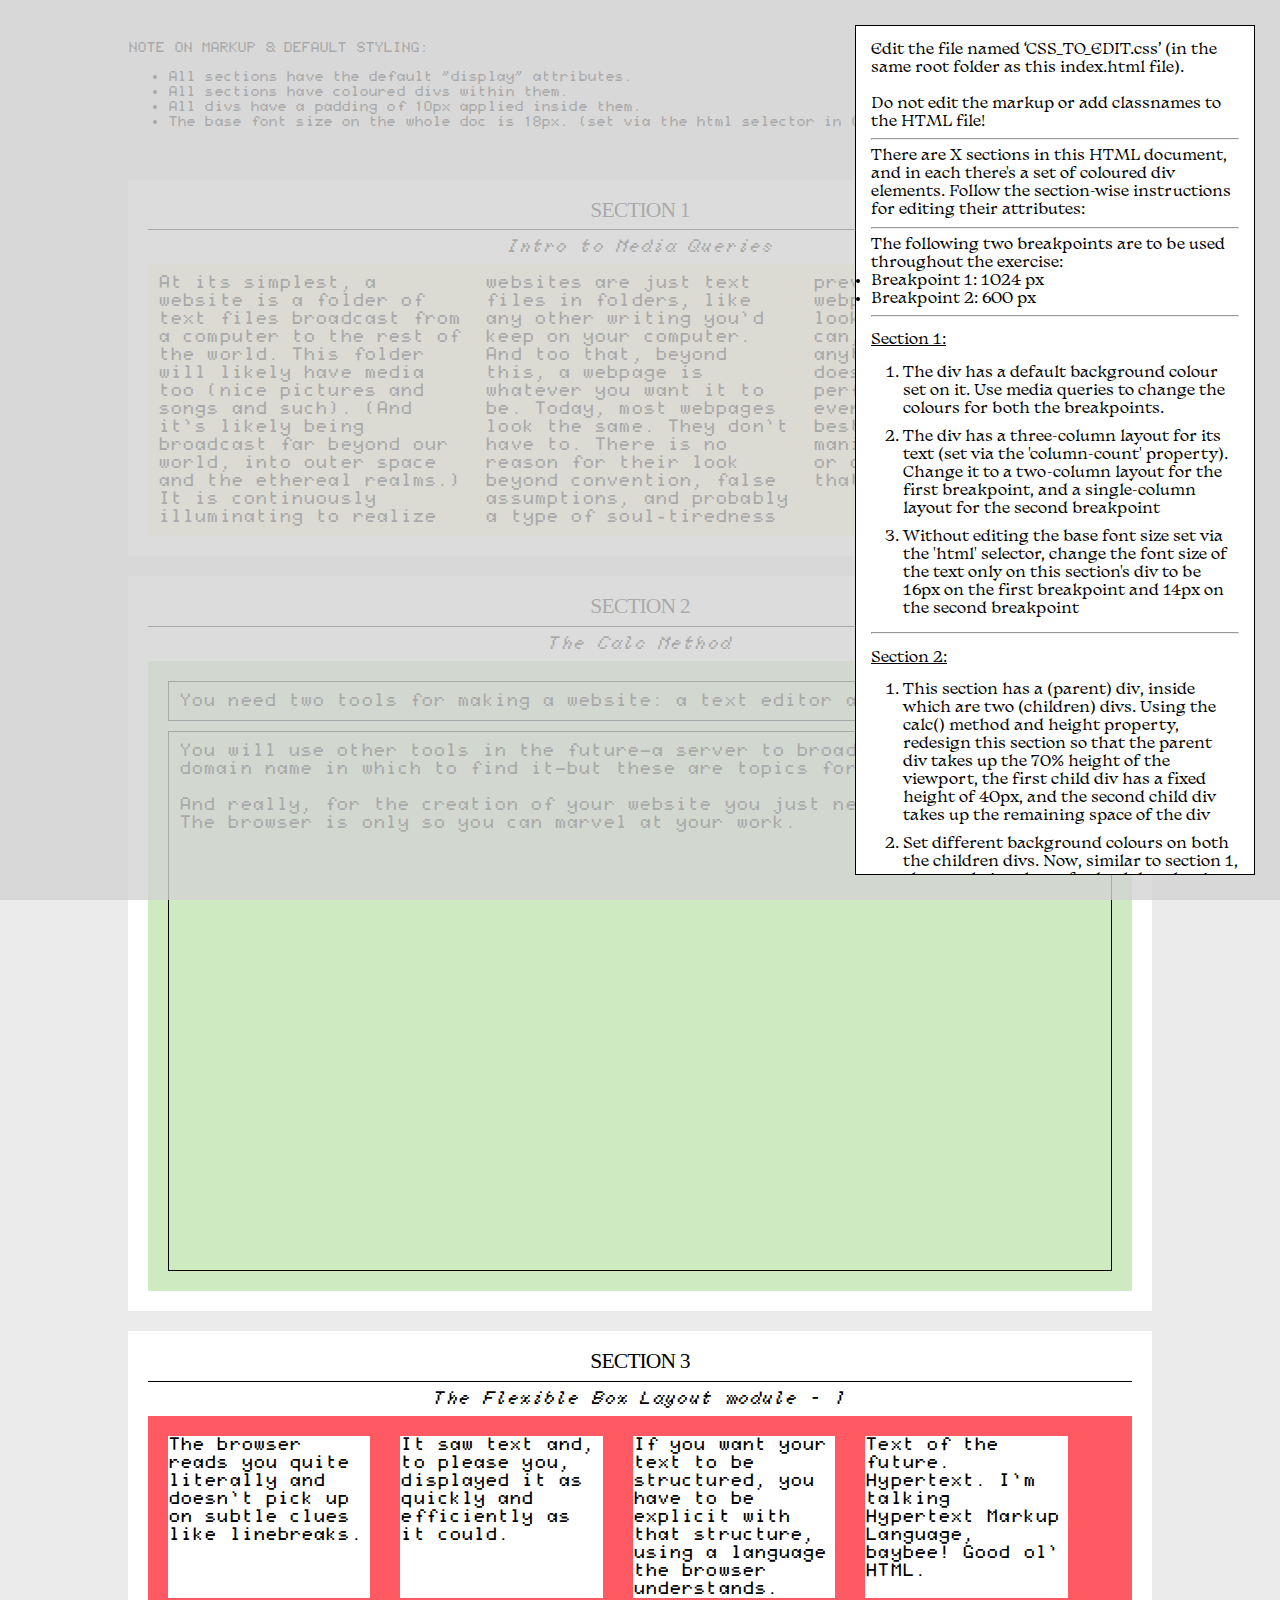
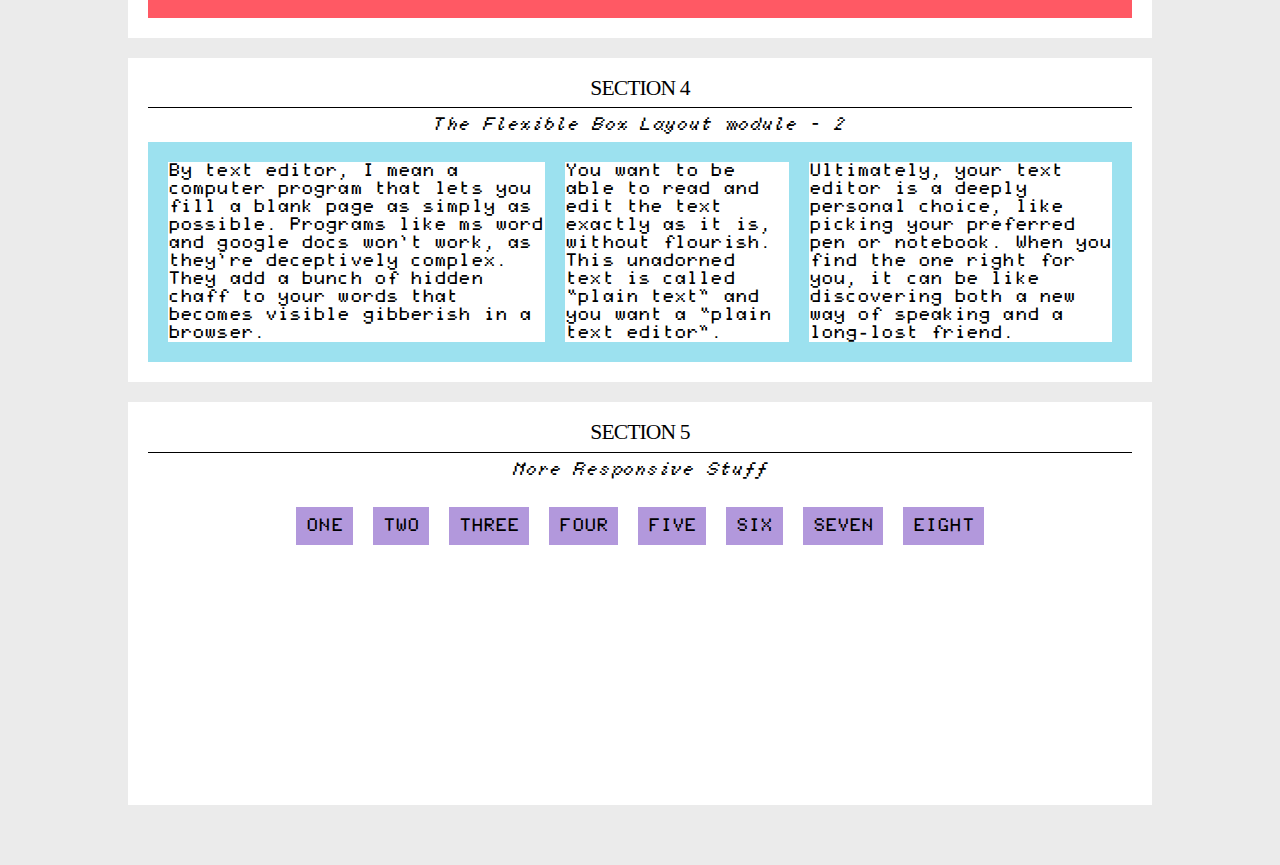
<file: D6.E1_css_responsive/index.html>
<!doctype html>
<html lang="en-GB">

<head>
    <meta charset="utf-8">
    
    <meta name="author" content="Expanded Metrics">
    <meta name="description" content="">
    <meta property="og:title" content=""/>
    <meta property="og:description" content=""/>
    
    <title>D6.E1&thinsp;·&thinsp;CSS Responsive</title>
    
    <meta name="keywords" content="">
    <meta name="viewport" content="width=device-width, initial-scale=1.0">
    <meta property="og:type" content="website"/>

    <link href="assets/defaults+font-face.css" rel="stylesheet" type="text/css">
    <link href="CSS_TO_EDIT.css" rel="stylesheet" type="text/css">

    <script src="assets/script.js" type="text/javascript" defer></script> 
    <script src="SCRIPT_TO_EDIT.js" type="text/javascript" defer></script> 


</head>
    
<body onload="loadPopupState()">

    <aside>NOTE ON MARKUP & DEFAULT STYLING:
        <ul>
            <li>All sections have the default "display" attributes.</li>
            <li>All sections have coloured divs within them.</li>
            <li>All divs have a padding of 10px applied inside them.</li>
            <li>The base font size on the whole doc is 18px. (set via the html selector in CSS) </li>
        </ul>
    </aside>
    <br><br>
    
    <!-- Section 1 -->
    <section id="s1"> 
        <h2>SECTION 1</h2>
        <em>Intro to Media Queries</em>
        <div>
            <p>
                At its simplest, a website is a folder of text files broadcast from a computer to the rest of the world.

                This folder will likely have media too (nice pictures and songs and such).
                
                (And it’s likely being broadcast far beyond our world, into outer space and the ethereal realms.)
                
                It is continuously illuminating to realize websites are just text files in folders, like any other writing you’d keep on your computer.
                
                And too that, beyond this, a webpage is whatever you want it to be.
                
                Today, most webpages look the same. They don’t have to.
                
                There is no reason for their look beyond convention, false assumptions, and probably a type of soul-tiredness prevalent today.
                
                Your webpage can, and should, look however you want.
                
                It can, and should, be about anything you want.
                
                It does not need to be perfect, or finished, or even good.
                
                A webpage, at best, is a space you manifest to hold an idea or dream.
                
                It is whatever that means for you.
            </p>

        </div>
    
    </section>

    <!-- Section 2 -->
    <section id="s2"> 
        <h2>SECTION 2</h2>
        <em>The Calc Method</em>
        <div>
            <div>You need two tools for making a website: a text editor and a browser.
            </div>
            <div>
                You will use other tools in the future–a server to broadcast your page and a domain name in which to find it–but these are topics for a future zine.
                <br>
                <br>
                And really, for the creation of your website you just need a text editor. The browser is only so you can marvel at your work.
            </div>

        </div>      
    </section>
        

    <!-- Section 4 -->
    <section id="s3"> 
        <h2>SECTION 3</h2>
        <em>The Flexible Box Layout module - 1</em>
        <div>
            <div>
                The browser reads you quite literally and doesn’t pick up on subtle clues like linebreaks. 
            </div>
            <div>
                It saw text and, to please you, displayed it as quickly and efficiently as it could.
            </div>
            <div>
                If you want your text to be structured, you have to be explicit with that structure, using a language the browser understands.
            </div>
            <div>
                Text of the future. Hypertext. I’m talking Hypertext Markup Language, baybee! Good ol’ HTML.
            </div>
        </div>
    </section>
    
    <!-- Section 4 -->
    <section id="s4"> 
        <h2>SECTION 4</h2>
        <em>The Flexible Box Layout module - 2</em>
        <div>
            <div>
                By text editor, I mean a computer program that lets you fill a blank page as simply as possible. Programs like ms word and google docs won’t work, as they’re deceptively complex. They add a bunch of hidden chaff to your words that becomes visible gibberish in a browser.
            </div>
            <div>
                You want to be able to read and edit the text exactly as it is, without flourish. This unadorned text is called “plain text” and you want a “plain text editor”.
            </div>
            <div>
                Ultimately, your text editor is a deeply personal choice, like picking your preferred pen or notebook. When you find the one right for you, it can be like discovering both a new way of speaking and a long-lost friend.
            </div>
        </div>
    </section>

    <section id="s5"> 
        <h2>SECTION 5</h2>
        <em>More Responsive Stuff</em>
        <div>
            <span>ONE</span>
            <span>TWO</span>
            <span>THREE</span>
            <span>FOUR</span>
            <span>FIVE</span>
            <span>SIX</span>
            <span>SEVEN</span>
            <span>EIGHT</span>
        </div>
        <br>
        <button id="buddon" onclick="visibilityChange()">This is a Button</button>
        <div id="box">
            <ul>
                <li>ONE</li>
                <li>TWO</li>
                <li>TWO</li>
                <li>THREE</li>
                <li>FOUR</li>
                <li>FIVE</li>
                <li>SIX</li>
                <li>SEVEN</li>
                <li>EIGHT</li>
            </ul>
        </div>
    </section>
    
    





    <!-- POPUP -->
    <button id="openPopup" onclick="showPopup()">?</button>
    <div id="popupCover" onclick="hidePopup()"></div>

    <div id="popup">
        
            Edit the file named ‘CSS_TO_EDIT.css’ (in the same root folder as this index.html file).<br>
            <br>
            Do not edit the markup or add classnames to the HTML file!
            
            <hr>
            There are X sections in this HTML document, and in each there's a set of coloured div elements. Follow the section-wise instructions for editing their attributes:
            
            <hr>
            The following two breakpoints are to be used throughout the exercise:
            <li>Breakpoint 1: 1024 px</li>
            <li>Breakpoint 2: 600 px</li>


        <hr>
        <p><u>Section 1:</u>
        <ol>
            <li> The div has a default background colour set on it. Use media queries to change the colours for both the breakpoints. 
            </li>            
            <li>The div has a three-column layout for its text (set via the 'column-count' property). Change it to a two-column layout for the first breakpoint, and a single-column layout for the second breakpoint</li>
            <li>Without editing the base font size set via the 'html' selector, change the font size of the text only on this section's div to be 16px on the first breakpoint and 14px on the second breakpoint</li>
        </ol>
        </p>

        <hr>
        <p><u>Section 2:</u><br>
            <ol>
                <li>This section has a (parent) div, inside which are two (children) divs. Using the calc() method and height property, redesign this section so that the parent div takes up the 70% height of the viewport, the first child div has a fixed height of 40px, and the second child div takes up the remaining space of the div</li>   
                <li> Set different background colours on both the children divs. Now, similar to section 1, change their colours for both breakpoints. </li>
            </ol>            

        </p>
        <hr>

        <p><u>Section 3:</u><br>
            <ol>
                <li>This section has a parent div, inside which there are 4 children divs (boxes). The children have the default display property and a width of 400px set on each of them. Using the flexbox property, make the boxes appear in a single line next to each other (4 column layout). </li>
                <li>Adjust the widths of the boxes so they all take up equal space and fill the parent div. There should be a spacing of 10px between the boxes.</li>
                <li>Similar to section 1 and 2, change the colours of the boxes for both the breakpoints</li>
                <li>Change the 4 column layout into a 2 column layout for the first breakpoint</li>
                <li>Without removing the flex property set on the parent/container, change the layout into a single-column layout (all the boxes are stacked on top of each other) for the second breakpoint</li>
            </ol>
        </p>
        <hr>
        
        <p><u>Section 4:</u><br>
            <ol>
                <li>This section has a parent div with 3 children divs inside it. Using flexbox change the layout into a three column layout. Without using margin or gap properties, make sure that the divs are evenly spaced. The first div's left edge should align with the container's left edge and the third div's right edge should align with the right edge of the container's right edge</li>
                <li>The divs are to be aligned centrally along the horizontal axis</li>
                <li> Make it into a single column layout only for the second breakpoint. For this breakpoint, the divs need to be aligned centrally along the vertical axis</li>
            </ol>
        </p>
        <hr>

        <p><u>Section 5:</u><br>
            <ol>
                <li>This section has a visible div. This section also has a button and another div (with the id 'box'), both of which are not visible by default. </li>
                <li>On the second breakpoint, hide the first div and make the button visible</li>
                <li> Now add some JavaScript in the SCRIPT_TO_EDIT.js file so that the button can show/hide the second div</li>
            </ol>
        </p>
        <hr>



</body>
</file>
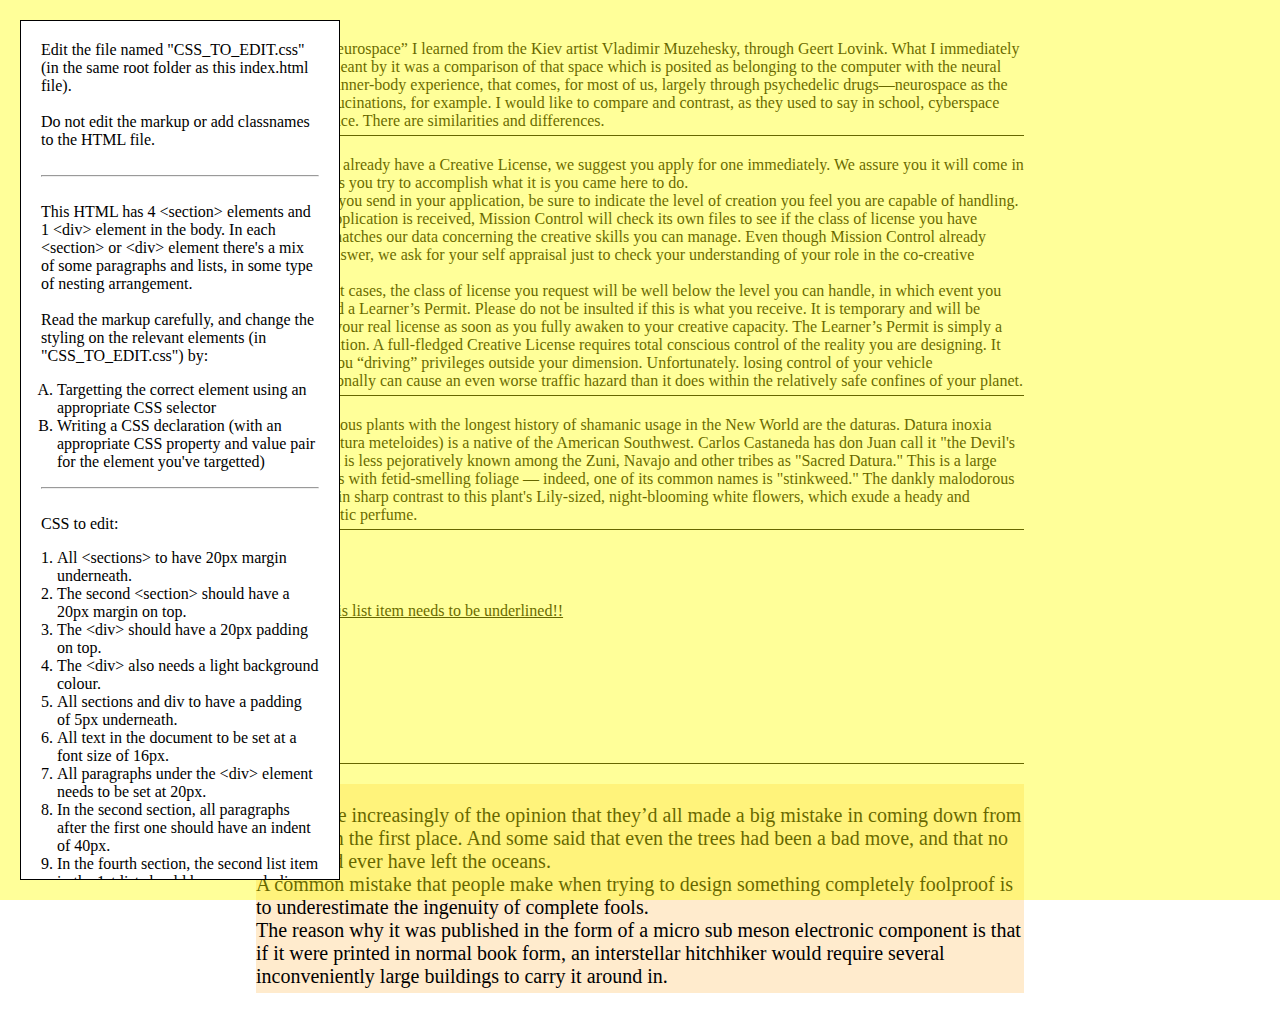
<file: index2.html>
<!DOCTYPE html>
<html lang="en-GB">
            
    <head>       
        <meta charset="utf-8">
        <meta name="author" content="learn.expandedmetrics.com">
        <meta name="description" content=" ">
        <meta name="keywords" content=" ">
        <meta name="viewport" content="width=device-width, initial-scale=1.0">
            
        <title>D2.E1&thinsp;·&thinsp;CSS Selector Exercise</title>

        <!-- Socials -->
        <meta property="og:title" content=" " />
        <meta property="og:type" content="website" />
        <meta property="og:description" content=" " />
        <meta property="og:image" content="assets/ .jpg" />
        <meta property="og:url" content=" .com" />
        <meta name="twitter:title" content=" ">
        <meta name="twitter:description" content=" ">
        <meta name="twitter:image" content="assets/ .jpg">
        <meta name="twitter:card" content="assets/ .jpg">

        <!-- CSS -->
        <link href="assets/resets_and_bodystyle.css" rel="stylesheet" type="text/css">
        <link href="CSS_TO_EDIT.css" rel="stylesheet" type="text/css">
                
        <!--JavaScript -->
        <script type="text/javascript" src="assets/script.js" defer></script> 

        <!-- Favicons -->
        <link rel="shortcut icon" href="assets/favicon.ico"> 

    </head>       

    <body>
        
        <button id="openPopup" onclick="showPopup()"> Q: </button>

        <div id="popupCover" onclick="hidePopup()"></div>

        <div id="popup">

            <p>Edit the file named "CSS_TO_EDIT.css" (in the same root folder as this index.html file). 
            <br><br>
            Do not edit the markup or add classnames to the HTML file.
            </p>
            <br>
            <hr>
            <br>
            <p>This HTML has 4 &lt;section&gt; elements and 1 &lt;div&gt; element in the body. In each &lt;section&gt; or &lt;div&gt; element there's a mix of some paragraphs and lists, in some type of nesting arrangement. 
            <br><br>    
            Read the markup carefully, and change the styling on the relevant elements (in "CSS_TO_EDIT.css") by:
            <ol>
                <li>Targetting the correct element using an appropriate CSS selector</li>

                <li>Writing a CSS declaration (with an appropriate CSS property and value pair for the element you've targetted)</li>
            </ol>
            </p>
            <hr>
            <br>
            <p>CSS to edit:
                <ol>
                    <li>All &lt;sections&gt; to have 20px margin underneath.</li>

                    <li>The second &lt;section&gt; should have a 20px margin on top.</li>

                    <li>The &lt;div&gt; should have a 20px padding on top.</li>

                    <li>The &lt;div&gt; also needs a light background colour.</li>

                    <li>All sections and div to have a padding of 5px underneath.</li>

                    <li>All text in the document to be set at a font size of 16px.</li>

                    <li>All paragraphs under the &lt;div&gt; element needs to be set at 20px.</li>

                    <li>In the second section, all paragraphs after the first one should have an indent of 40px.</li>

                    <li>In the fourth section, the second list item in the 1st list should have an underline.</li>
                    
                    <li>On hovering over the above, make the underline into a strikethrough.
                    </li>

                    <li>Hovering over the third section changes the background of the fourth section.</li>
                
                </ol>    
            </p>        


        </div>

        <!-- first section -->
        <section>
            <p>The term “Neurospace” I learned from the Kiev artist Vladimir Muzehesky, through Geert Lovink. What I immediately thought he meant by it was a comparison of that space which is posited as belonging to the computer with the neural space or the inner-body experience, that comes, for most of us, largely through psychedelic drugs—neurospace as the space of hallucinations, for example. I would like to compare and contrast, as they used to say in school, cyberspace and neurospace. There are similarities and differences.</p>

        </section>

        <!-- second section -->
        <section>
            <p>If you do not already have a Creative License, we suggest you apply for one immediately. We assure you it will come in very handy as you try to accomplish what it is you came here to do.</p>
            <p>When you send in your application, be sure to indicate the level of creation you feel you are capable of handling. Once your application is received, Mission Control will check its own files to see if the class of license you have
            applied for matches our data concerning the creative skills you can manage. Even though Mission Control already
            knows the answer, we ask for your self appraisal just to check your understanding of your role in the co-creative
            process.</p>
            <p>In most cases, the class of license you request will be well below the level you can handle, in which event you will
                be issued a Learner’s Permit. Please do not be insulted if this is what you receive. It is temporary and will be
                replaced by your real license as soon as you fully awaken to your creative capacity. The Learner’s Permit is simply a
                safety precaution. A full-fledged Creative License requires total conscious control of the reality you are designing. It
                also grants you “driving” privileges outside your dimension. Unfortunately. losing control of your vehicle
                interdimensionally can cause an even worse traffic hazard than it does within the relatively safe confines of your
                planet.</p>
        </section>


        <!-- third section -->
        <section>
            <span>The solanaceous plants with the longest history of shamanic
                usage in the New World are the daturas. Datura inoxia (formerly Datura
                meteloides) is a native of the American Southwest. Carlos Castaneda
                has don Juan call it "the Devil's Weed," but it is less pejoratively known
                among the Zuni, Navajo and other tribes as "Sacred Datura." This is a
                large bushy species with fetid-smelling foliage — indeed, one of its
                common names is "stinkweed." The dankly malodorous leaves stand in
                sharp contrast to this plant's Lily-sized, night-blooming white flowers,
                which exude a heady and distinctly erotic perfume.</span>
        </section>


        <!-- fourth section -->
        <section>
            <p>First List: </p>
            <!-- list1 -->
            <ul>
                <li>Item </li>
                <li>Just this list item needs to be underlined!!
                </li>
                <li>Item 3

                </li>
            </ul>
            <p>Second List: </p>
            <!-- list2 -->

            <ul>
                <li>Item 1

                </li>
                <li> Item 2

                </li>
                <li>
                Item 3
                    
                </li>
            </ul>
        </section>        


        <!-- the only div -->
        <div>
            <p> Many were increasingly of the opinion that they’d all made a big mistake in coming down from the trees in the first place. And some said that even the trees had been a bad move, and that no one should ever have left the oceans.</p>
            <p>A common mistake that people make when trying to design something completely foolproof is to underestimate the ingenuity of complete fools.</p>
            <p>The reason why it was published in the form of a micro sub meson electronic component is that if it were printed in normal book form, an interstellar hitchhiker would require several inconveniently large buildings to carry it around in.</p>

        </div>

        
    </body>
</html>
</file>
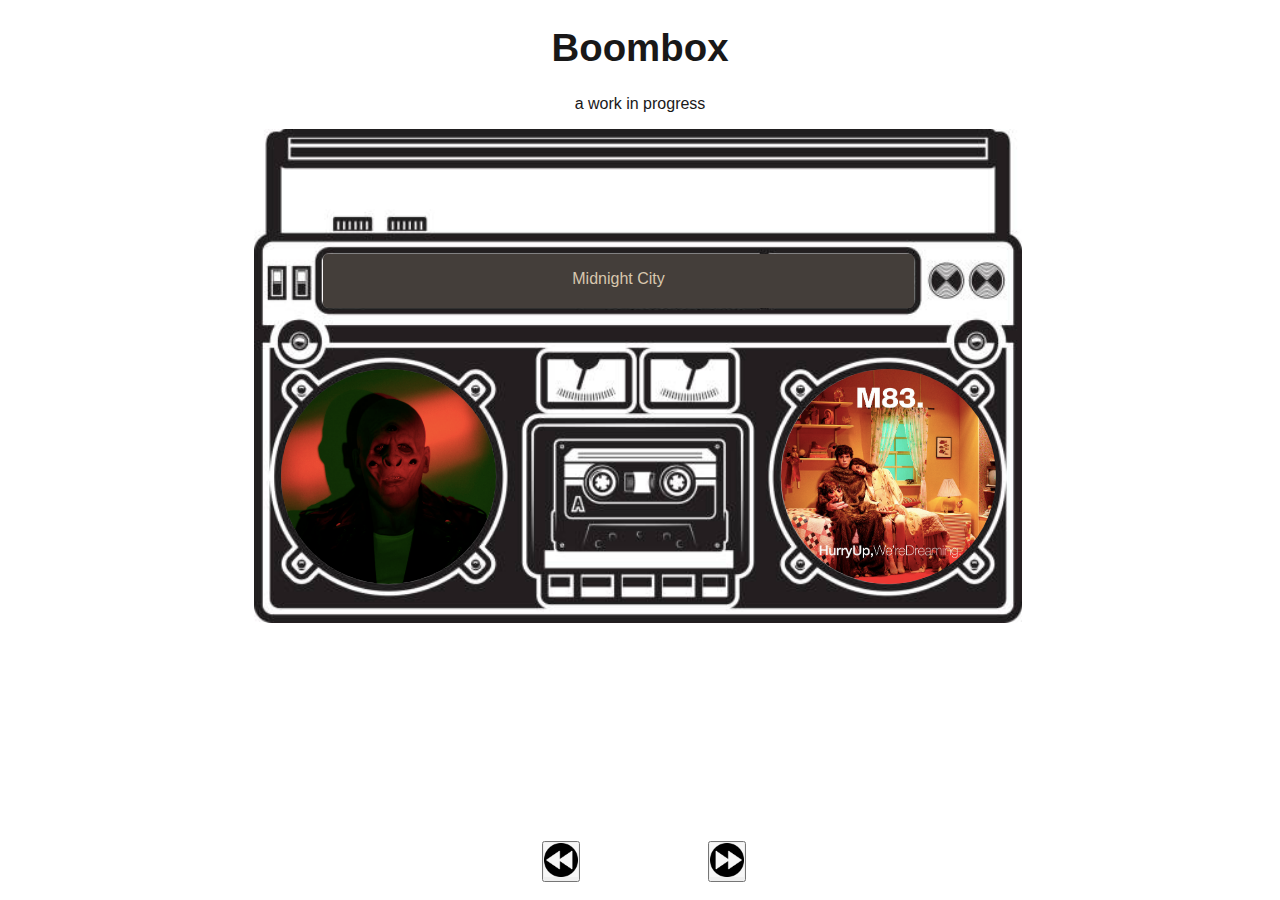
<file: boombox/music.html>
<!DOCTYPE html>
<html lang="en">
<head>
    <meta charset="UTF-8">
    <meta name="viewport" content="width=device-width, initial-scale=1.0">
    <link rel="stylesheet" href="music.css">
    
    <script src="https://open.spotify.com/embed-podcast/iframe-api/v1" async></script>
    <title>Document</title>
</head>
<body>

    <div id="header">
        <h1 id="heading">Boombox</h1>
        <p>a work in progress</p>
    </div>
    <div>
        
    <div id="parentsparent">
       
    </div>

            <div class="buttons">
                <button id="prev-button"> <img src="./images/prev.jpeg" alt=""></button>
                <button id="next-button"><img src="./images/next.jpeg" alt=""></button>
            </div>
   
            
        
        
    </div>
</body>
<script src="music.js" defer></script>
</html>
</file>
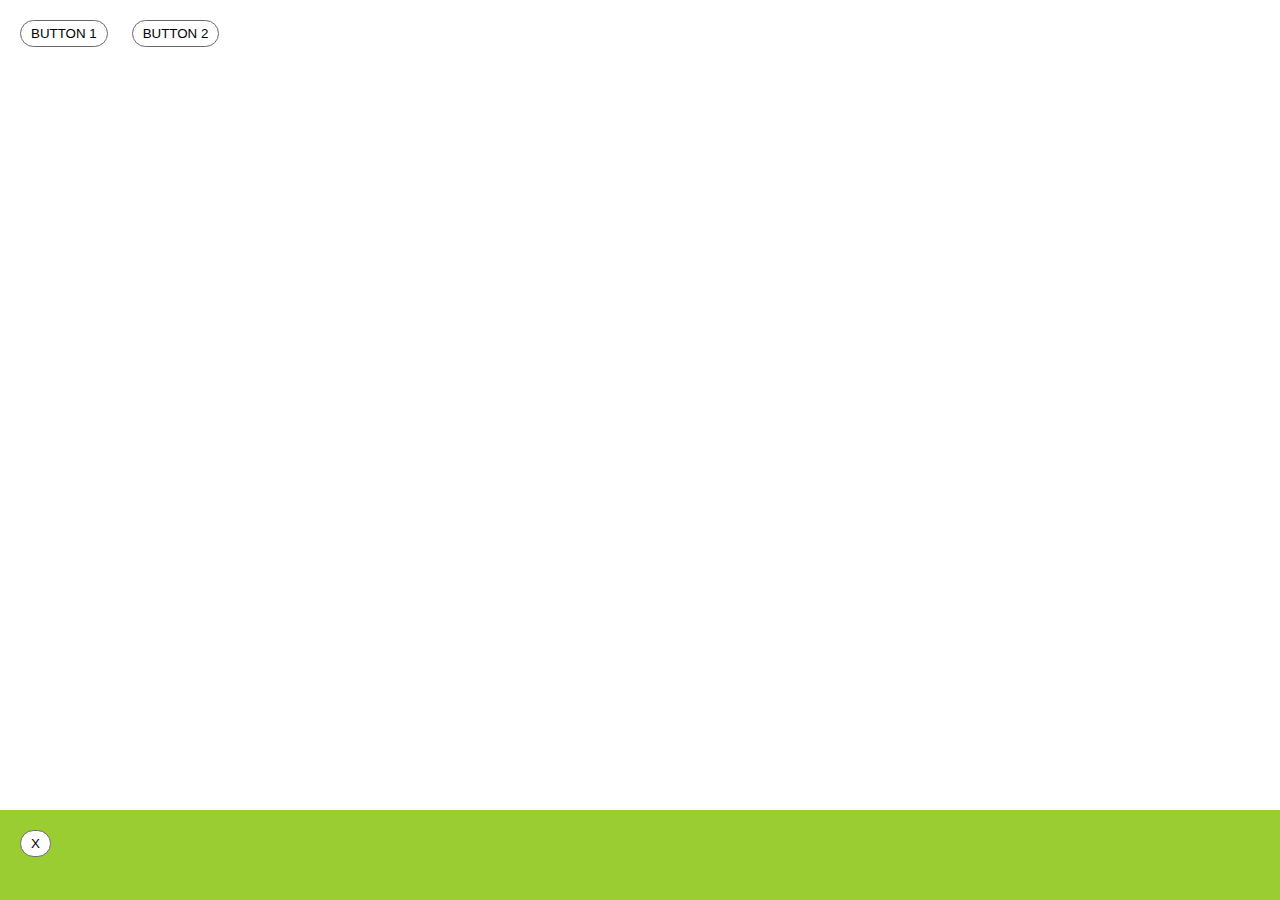
<file: d9/d9.html>
<!DOCTYPE html>
<html lang="en">

    <head>
        <meta charset="UTF-8">
        <link rel="stylesheet" type="text/css" href="d9.css" />
        <script type="text/javascript" src="d9.js" defer></script>


    </head>

    
    <body>
        
        <button onclick="showMenu1()">BUTTON 1</button>
        
        <button id="btn2">BUTTON 2</button>
        
        
        
        <div id="menu1">
            <button class="closemenu"> X</button>
        </div>
        
        <div id="menu2">
            <button class="closemenu"> X</button>
        </div>

        
    </body>

</html>
</file>
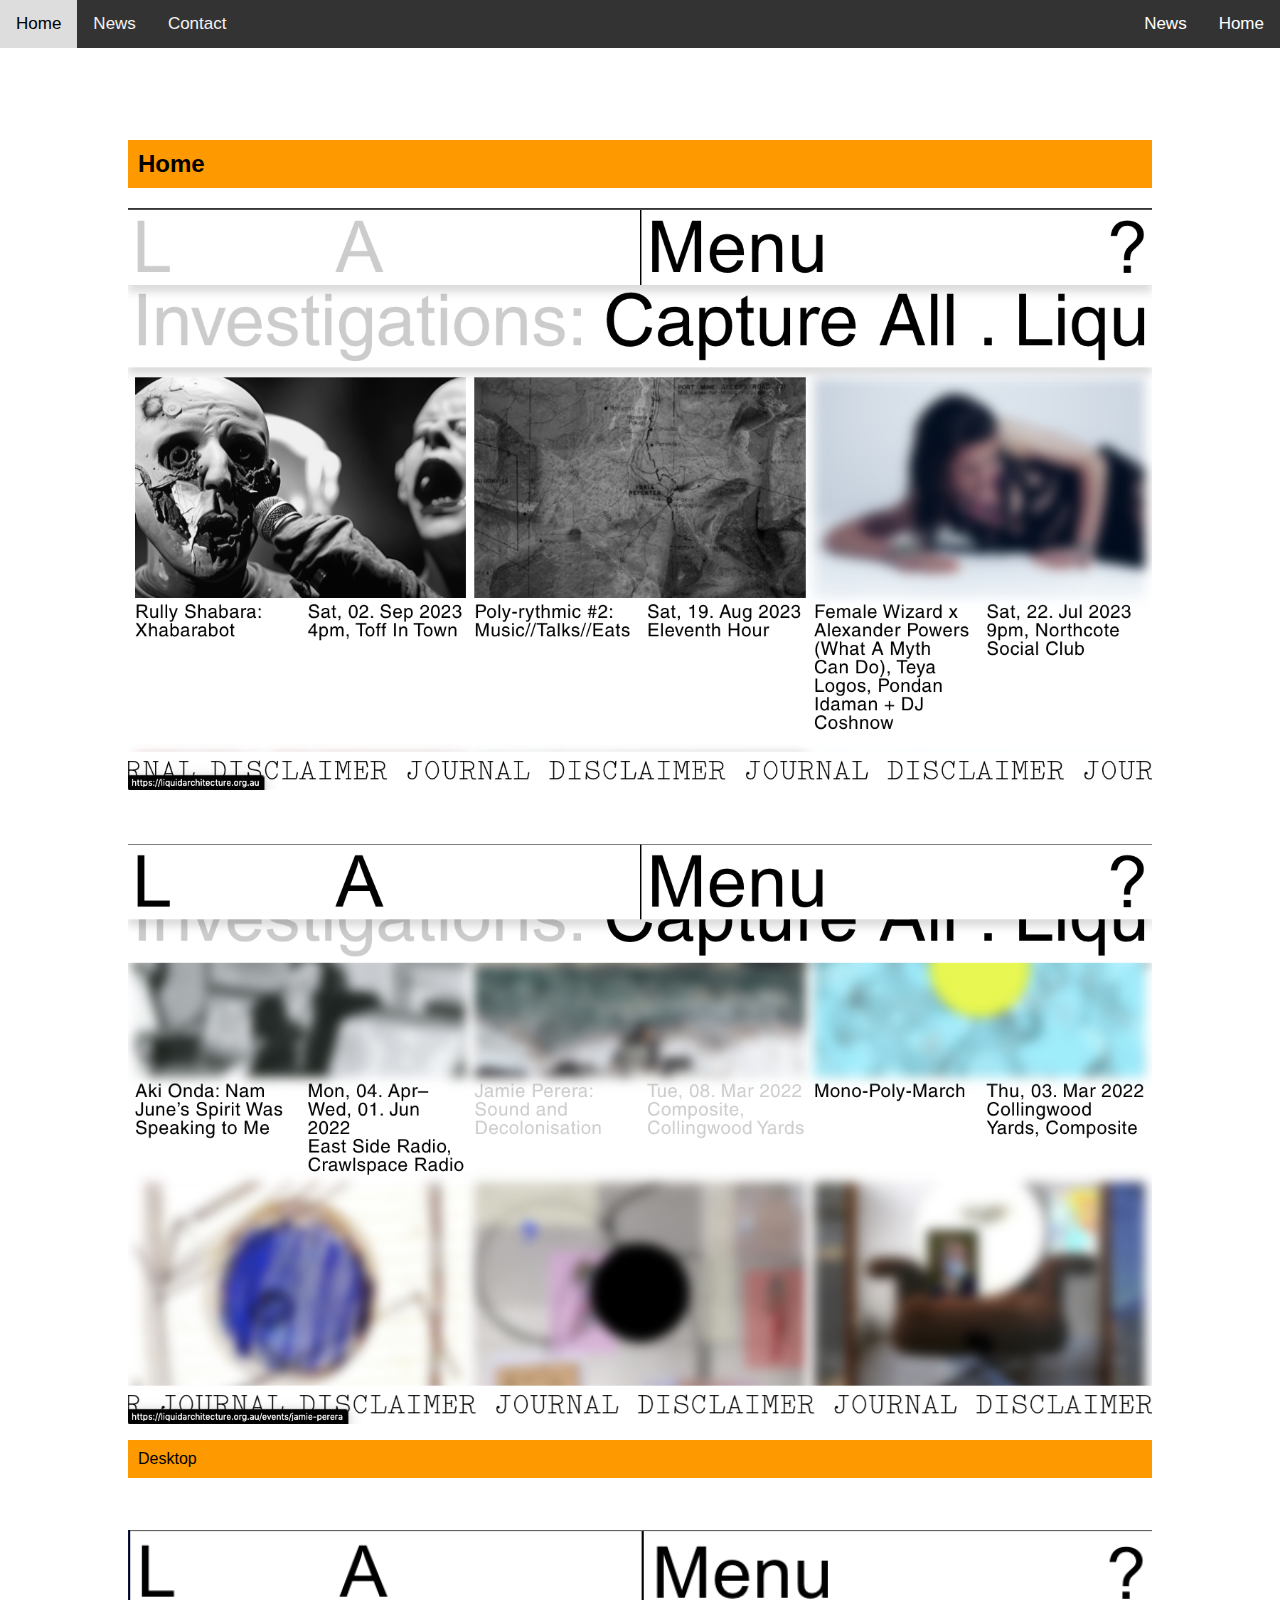
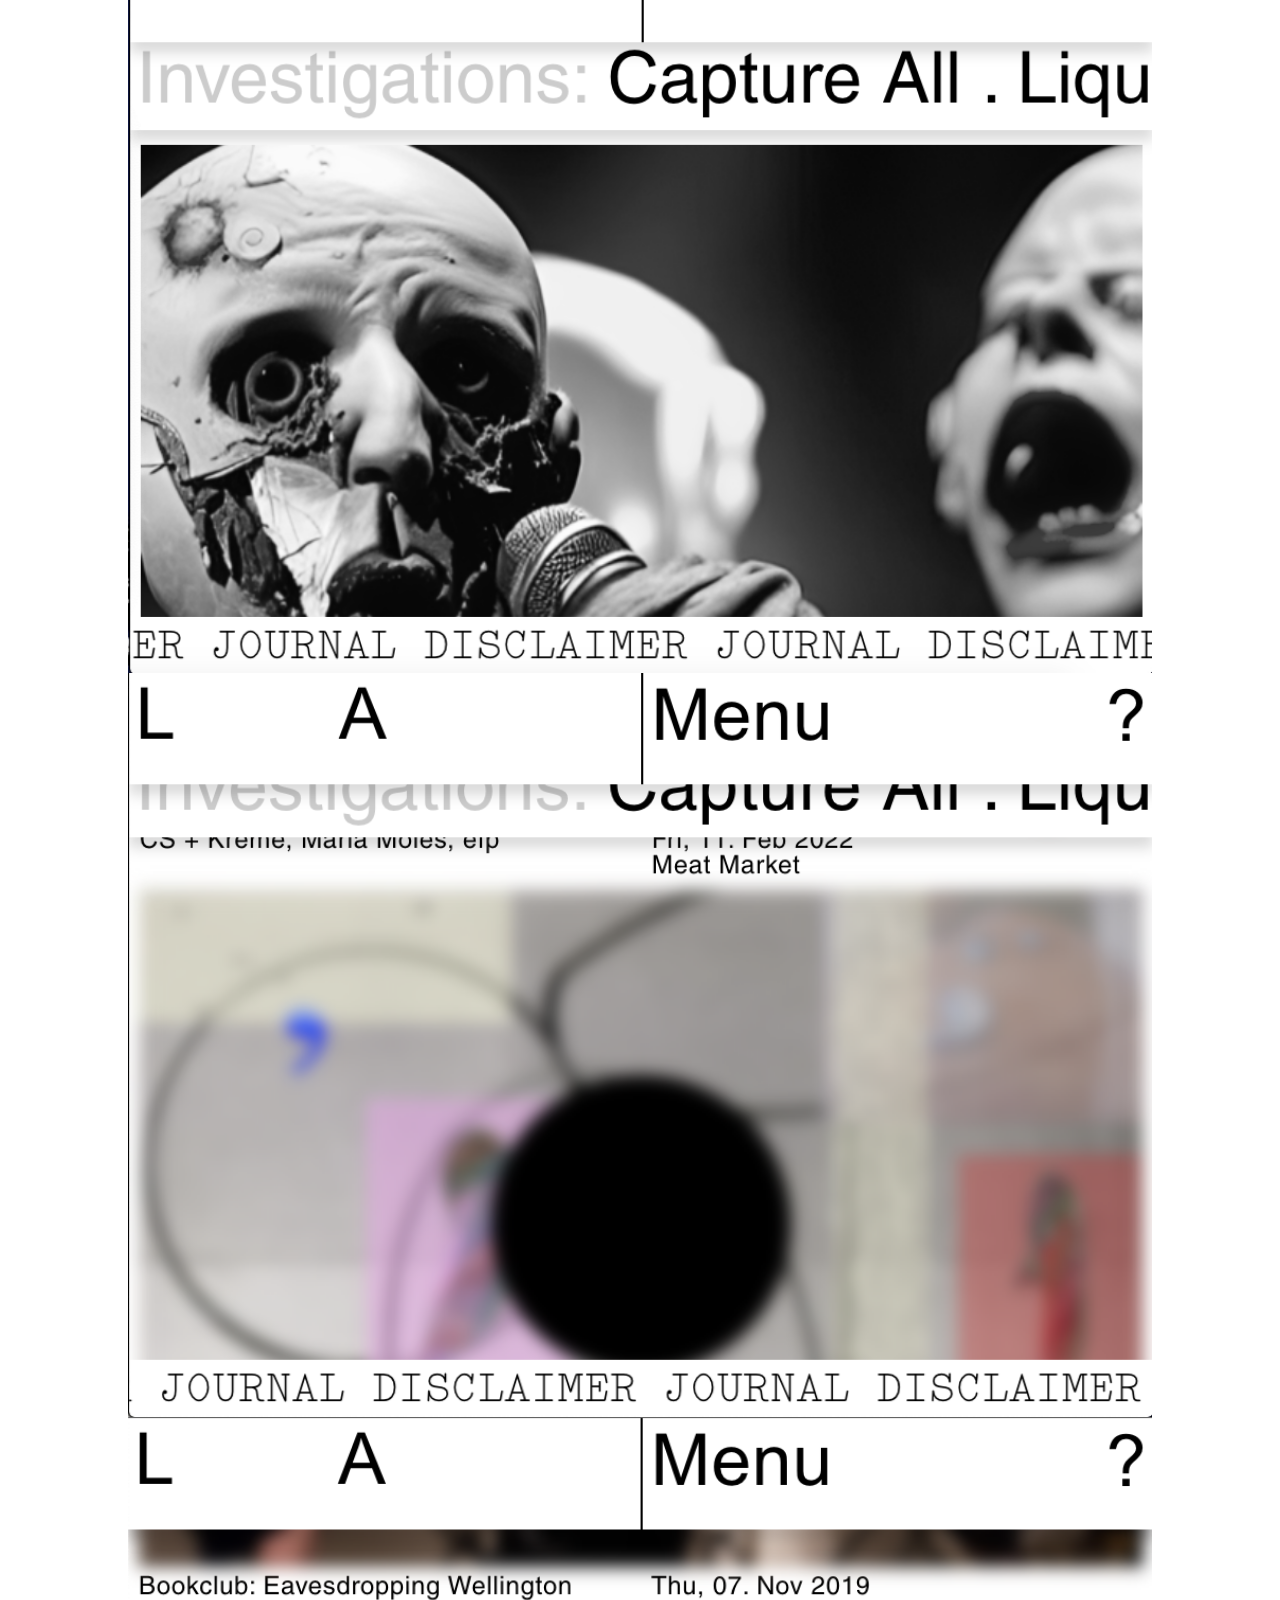
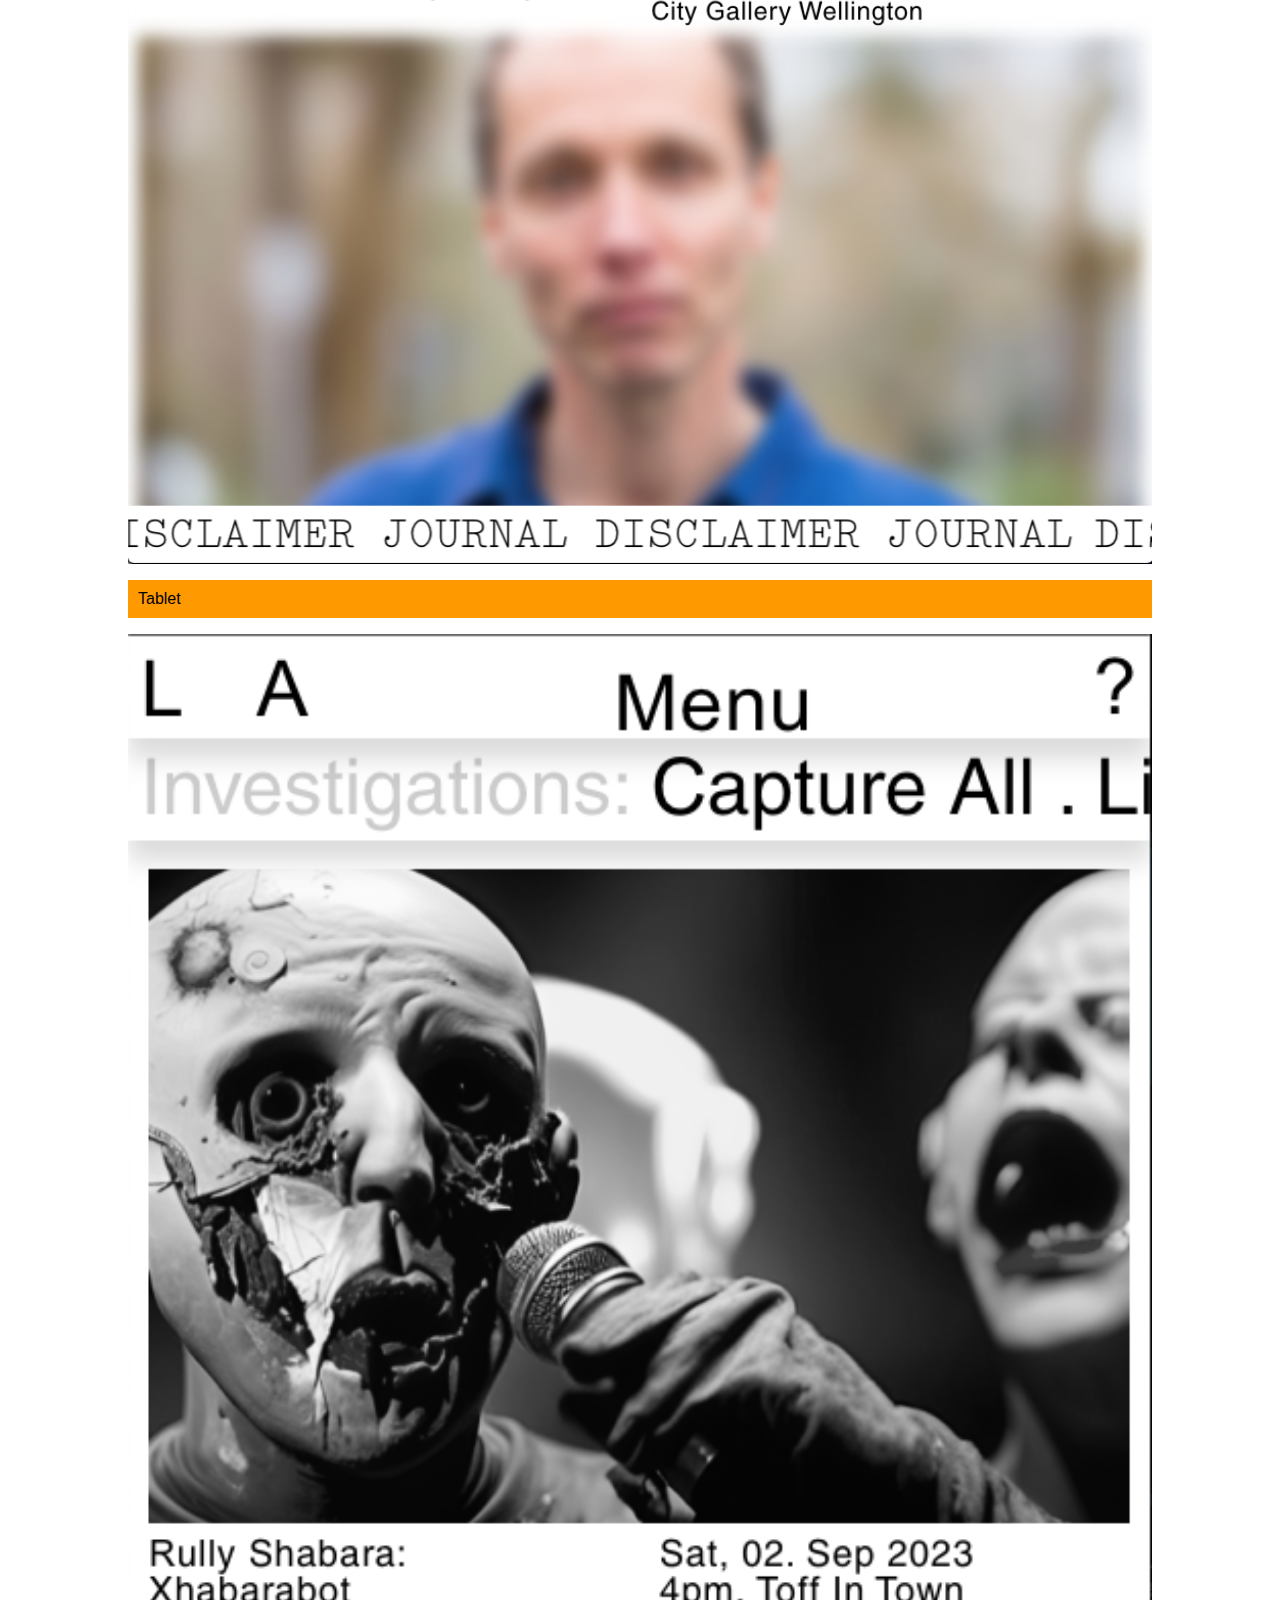
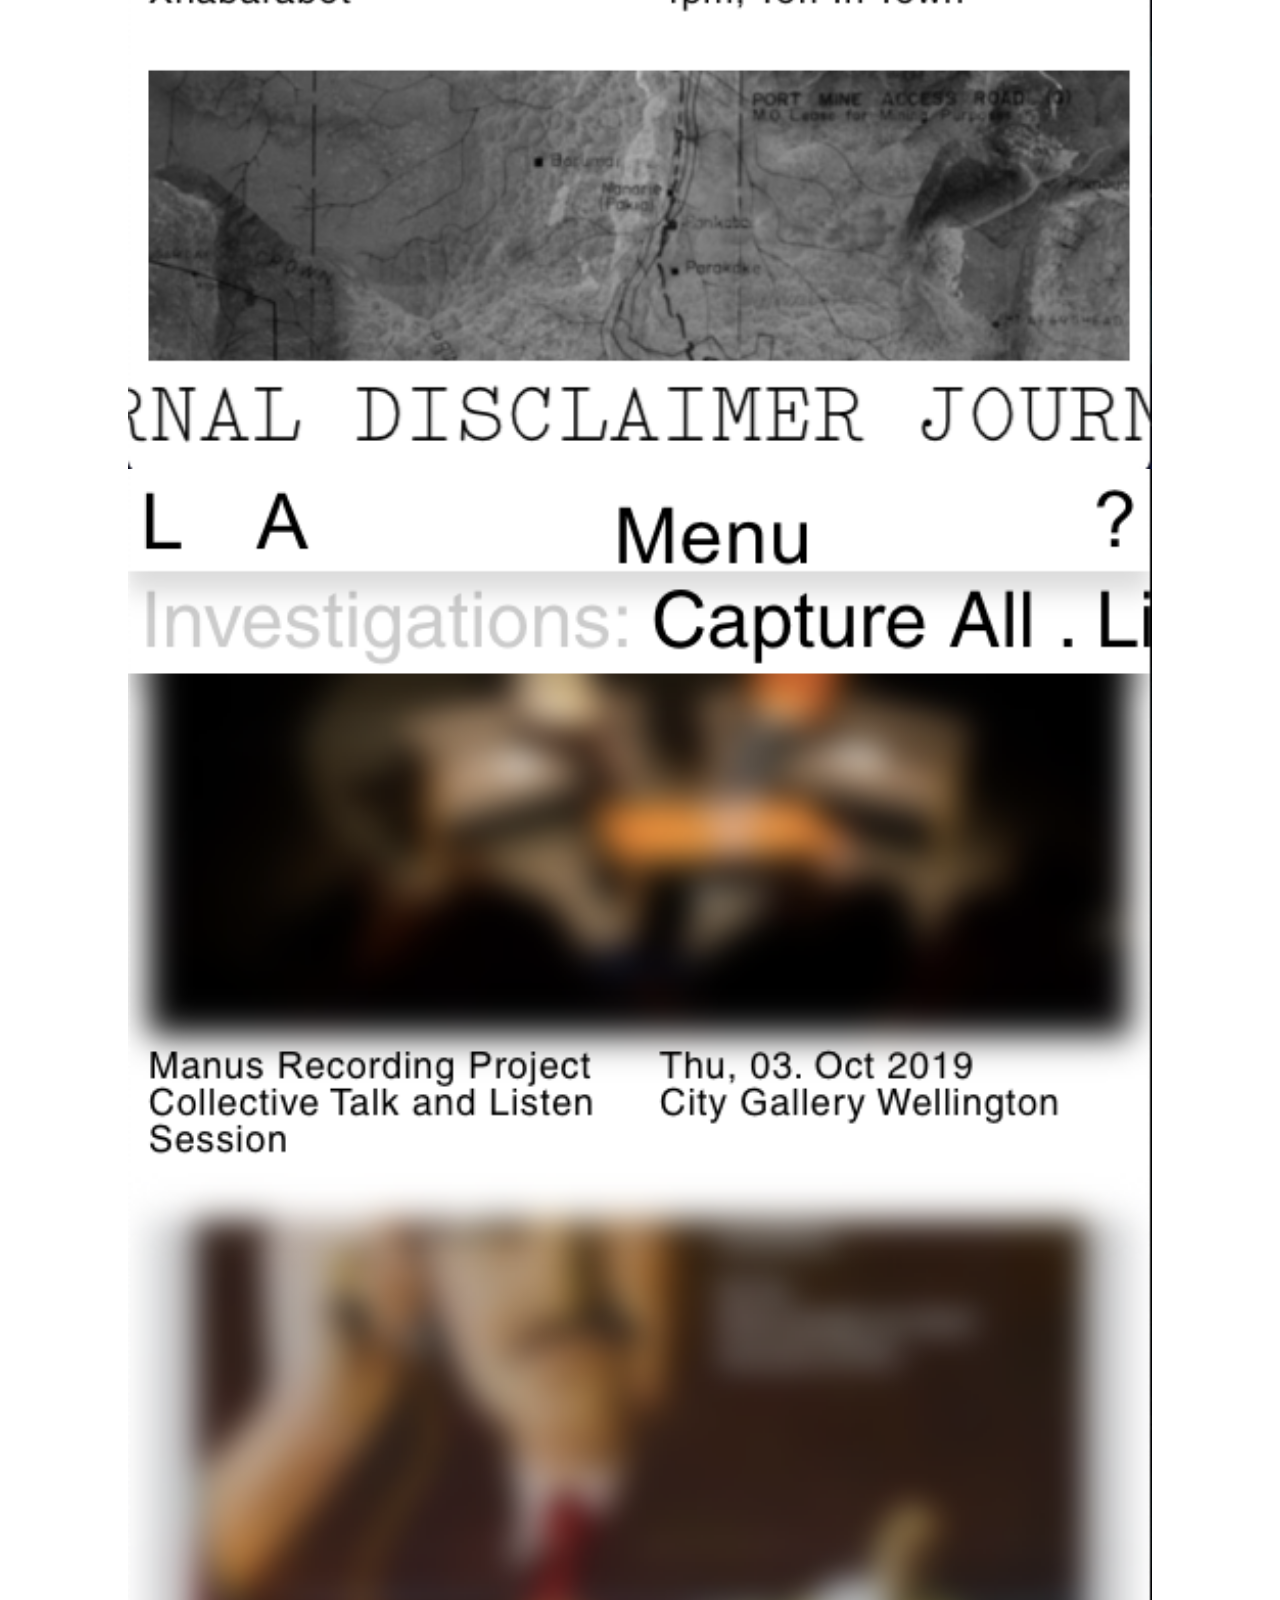
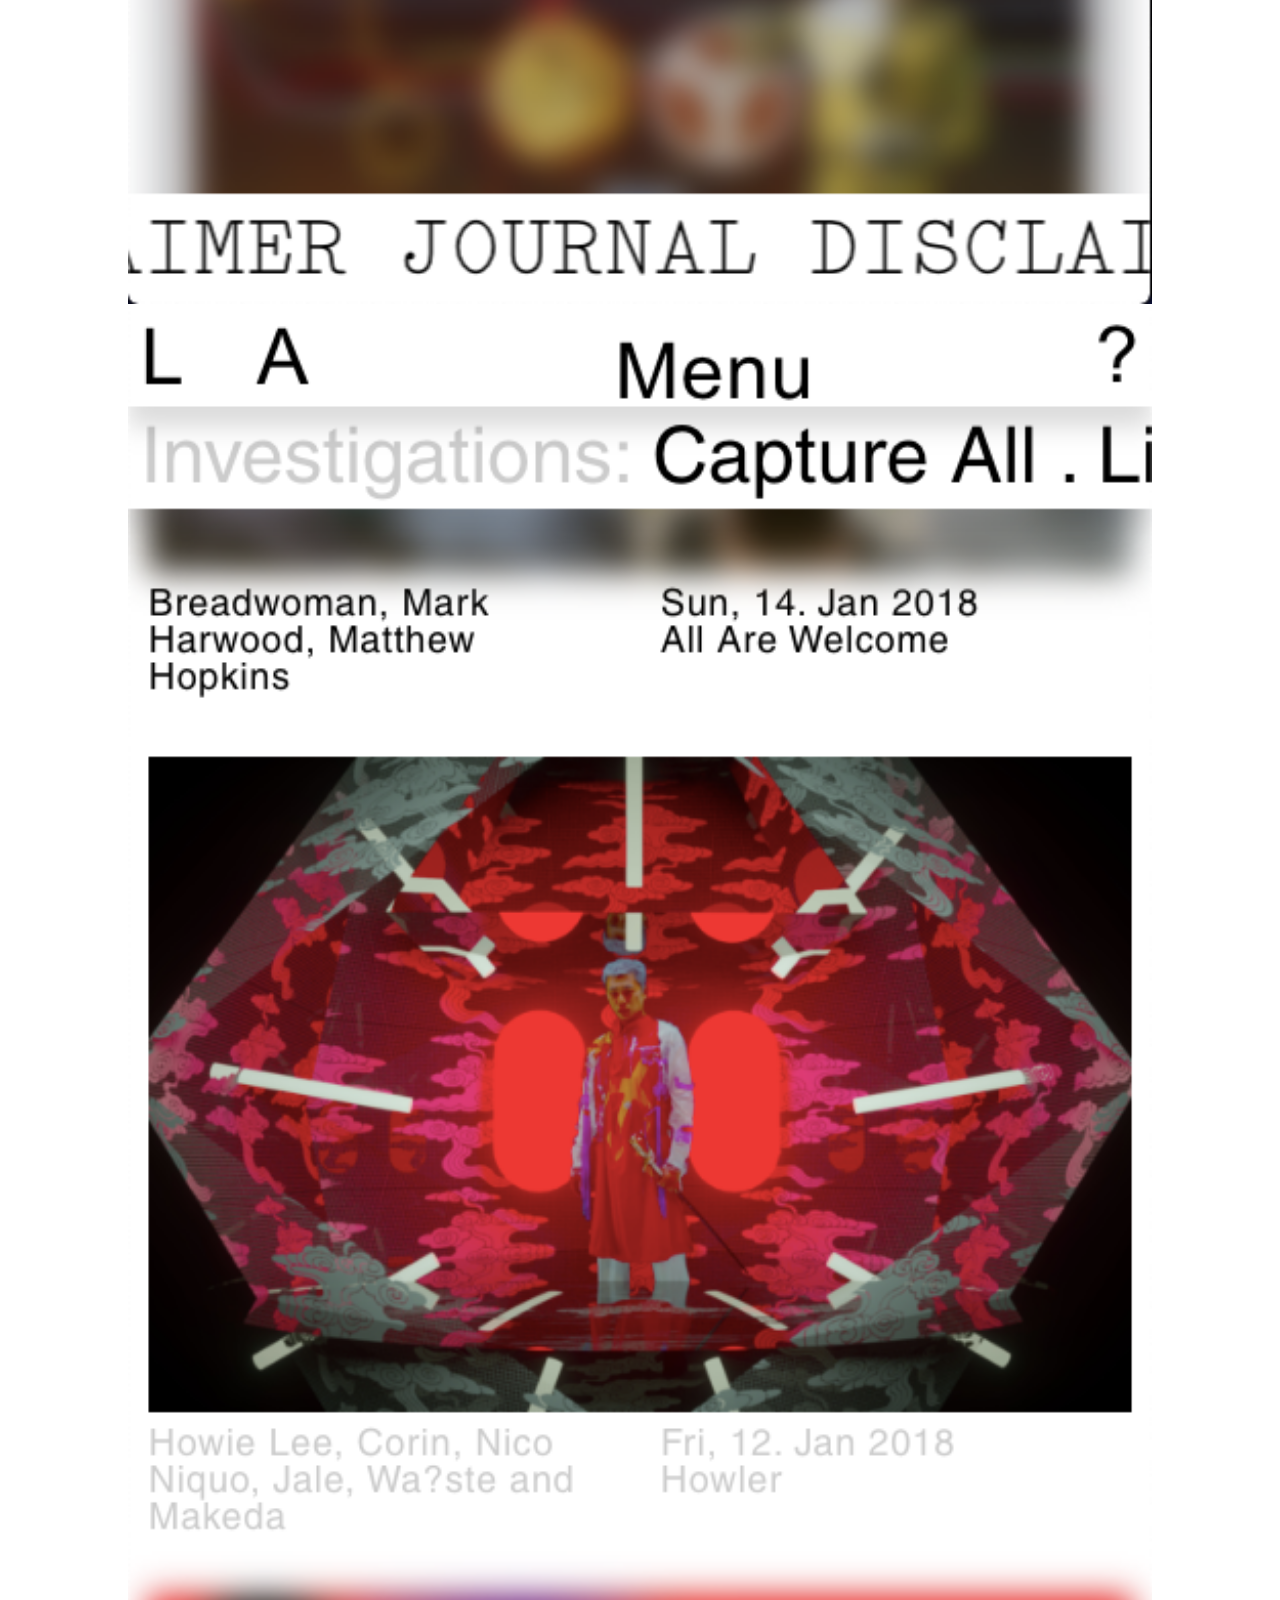
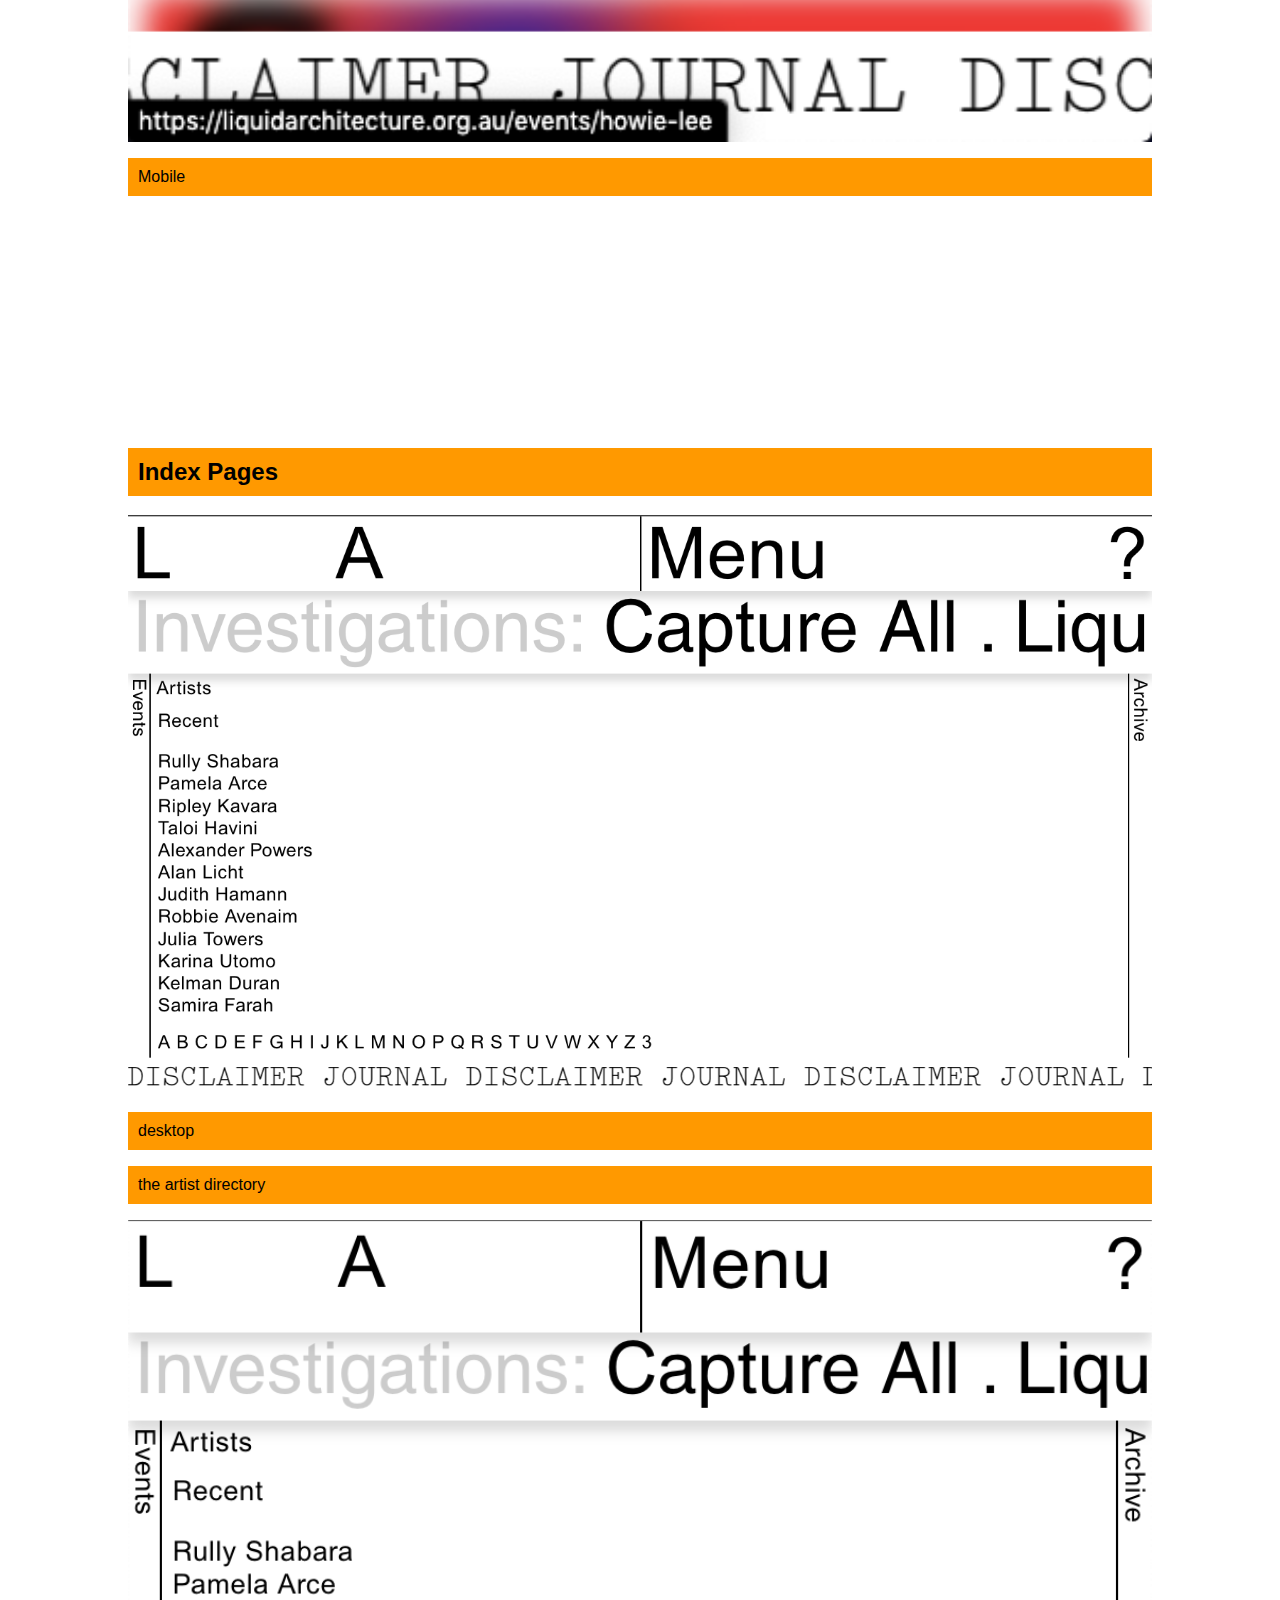
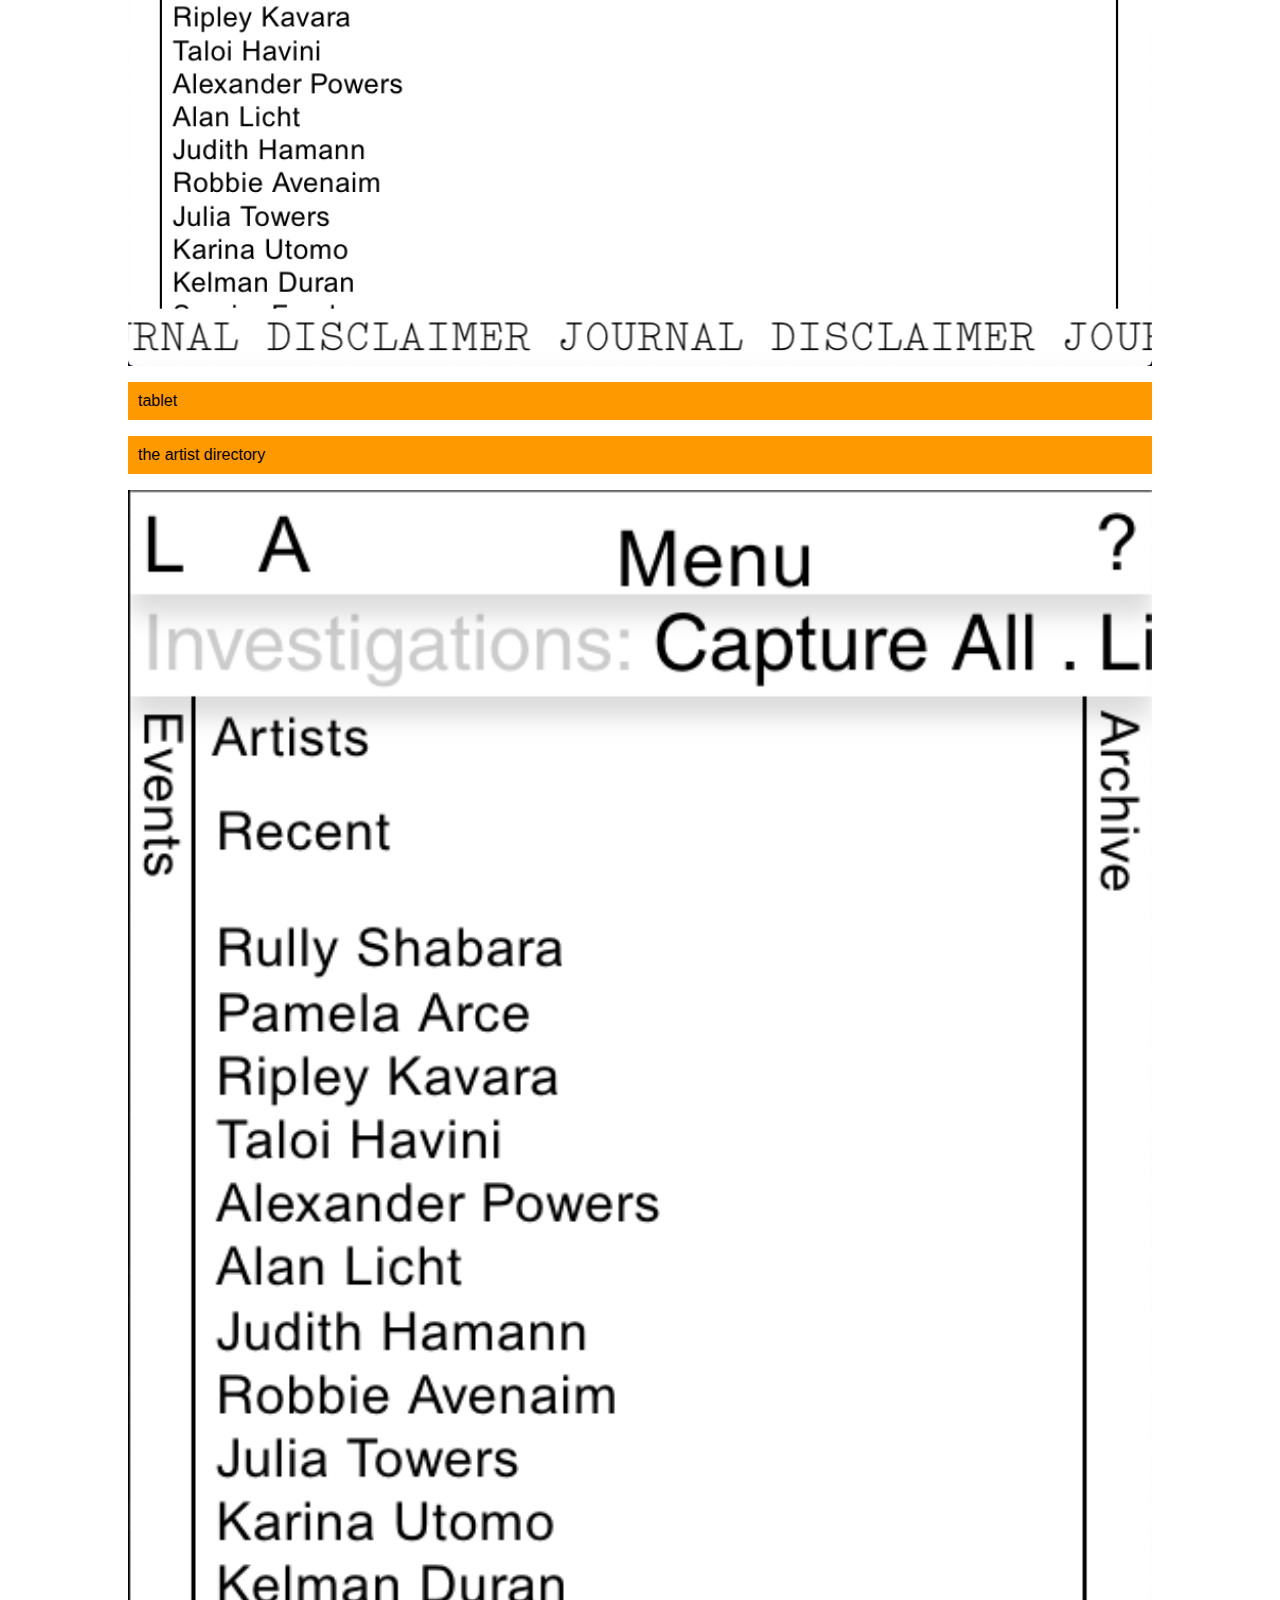
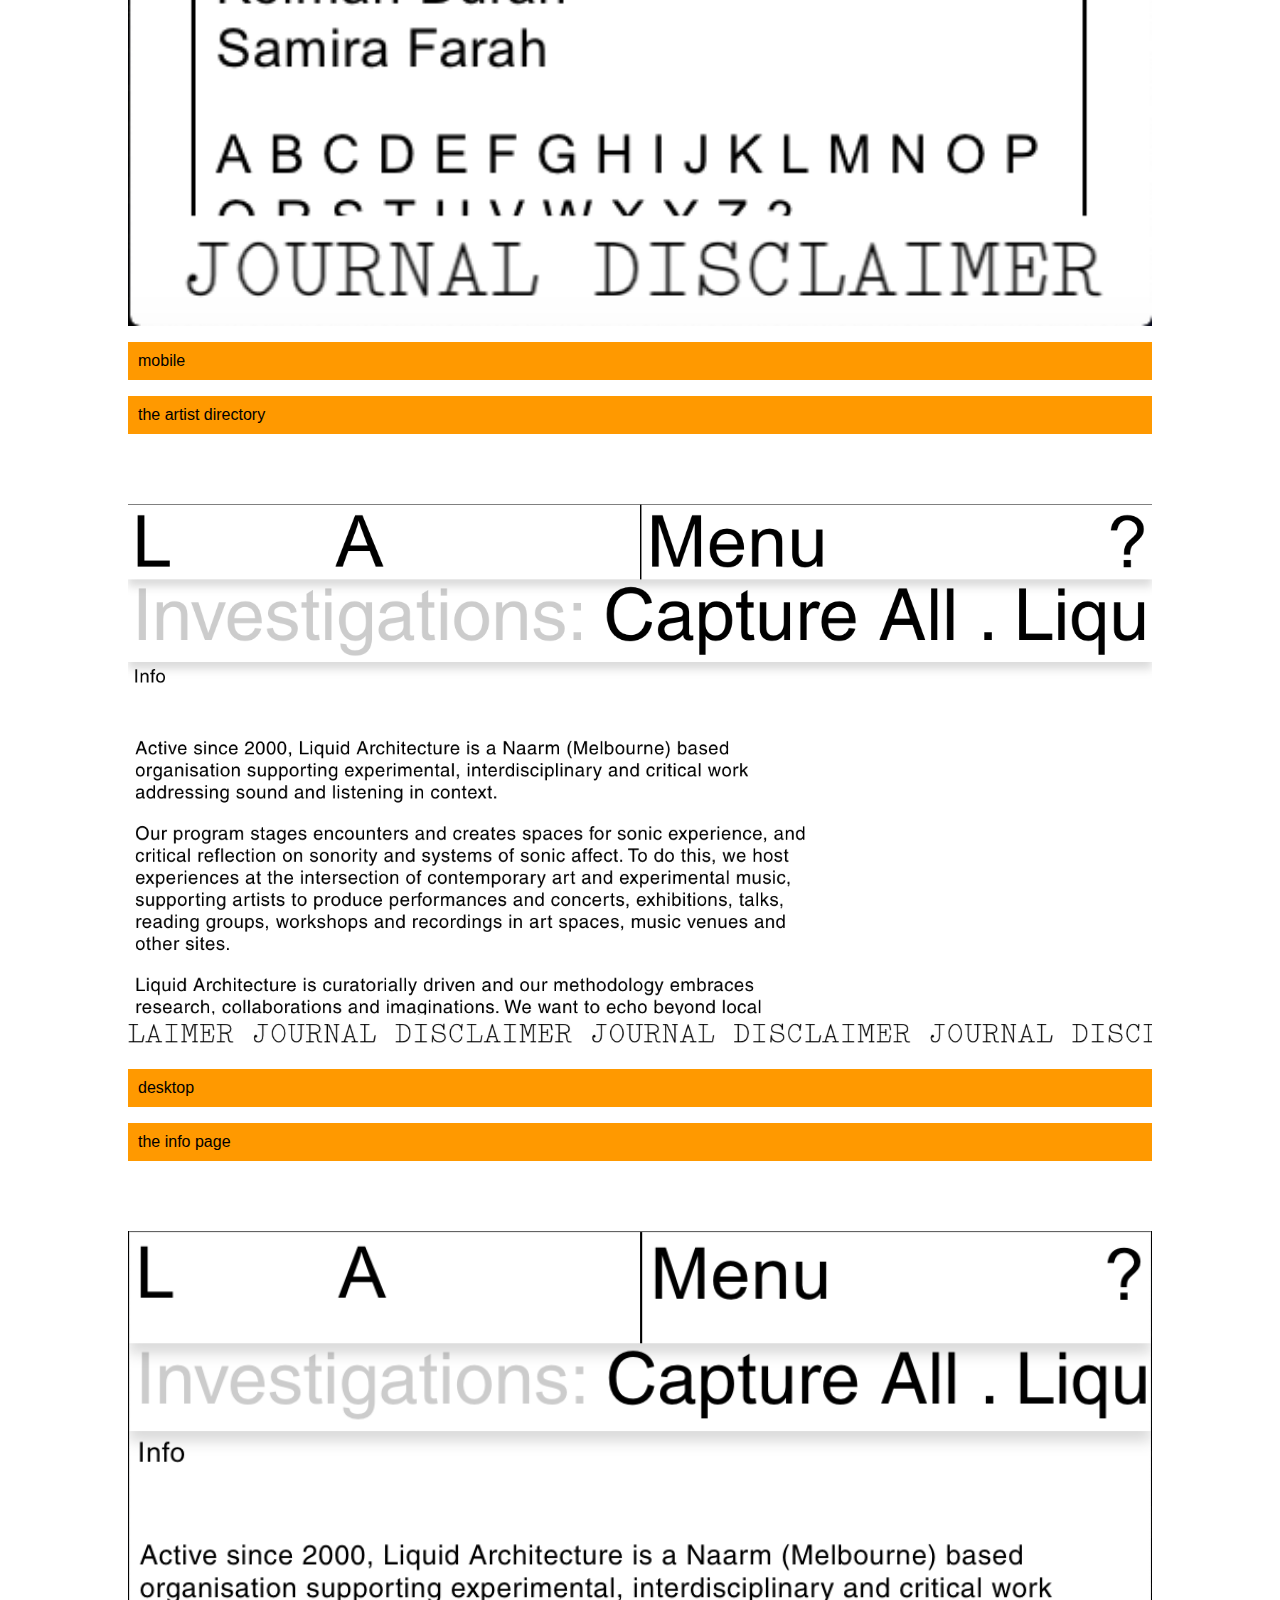
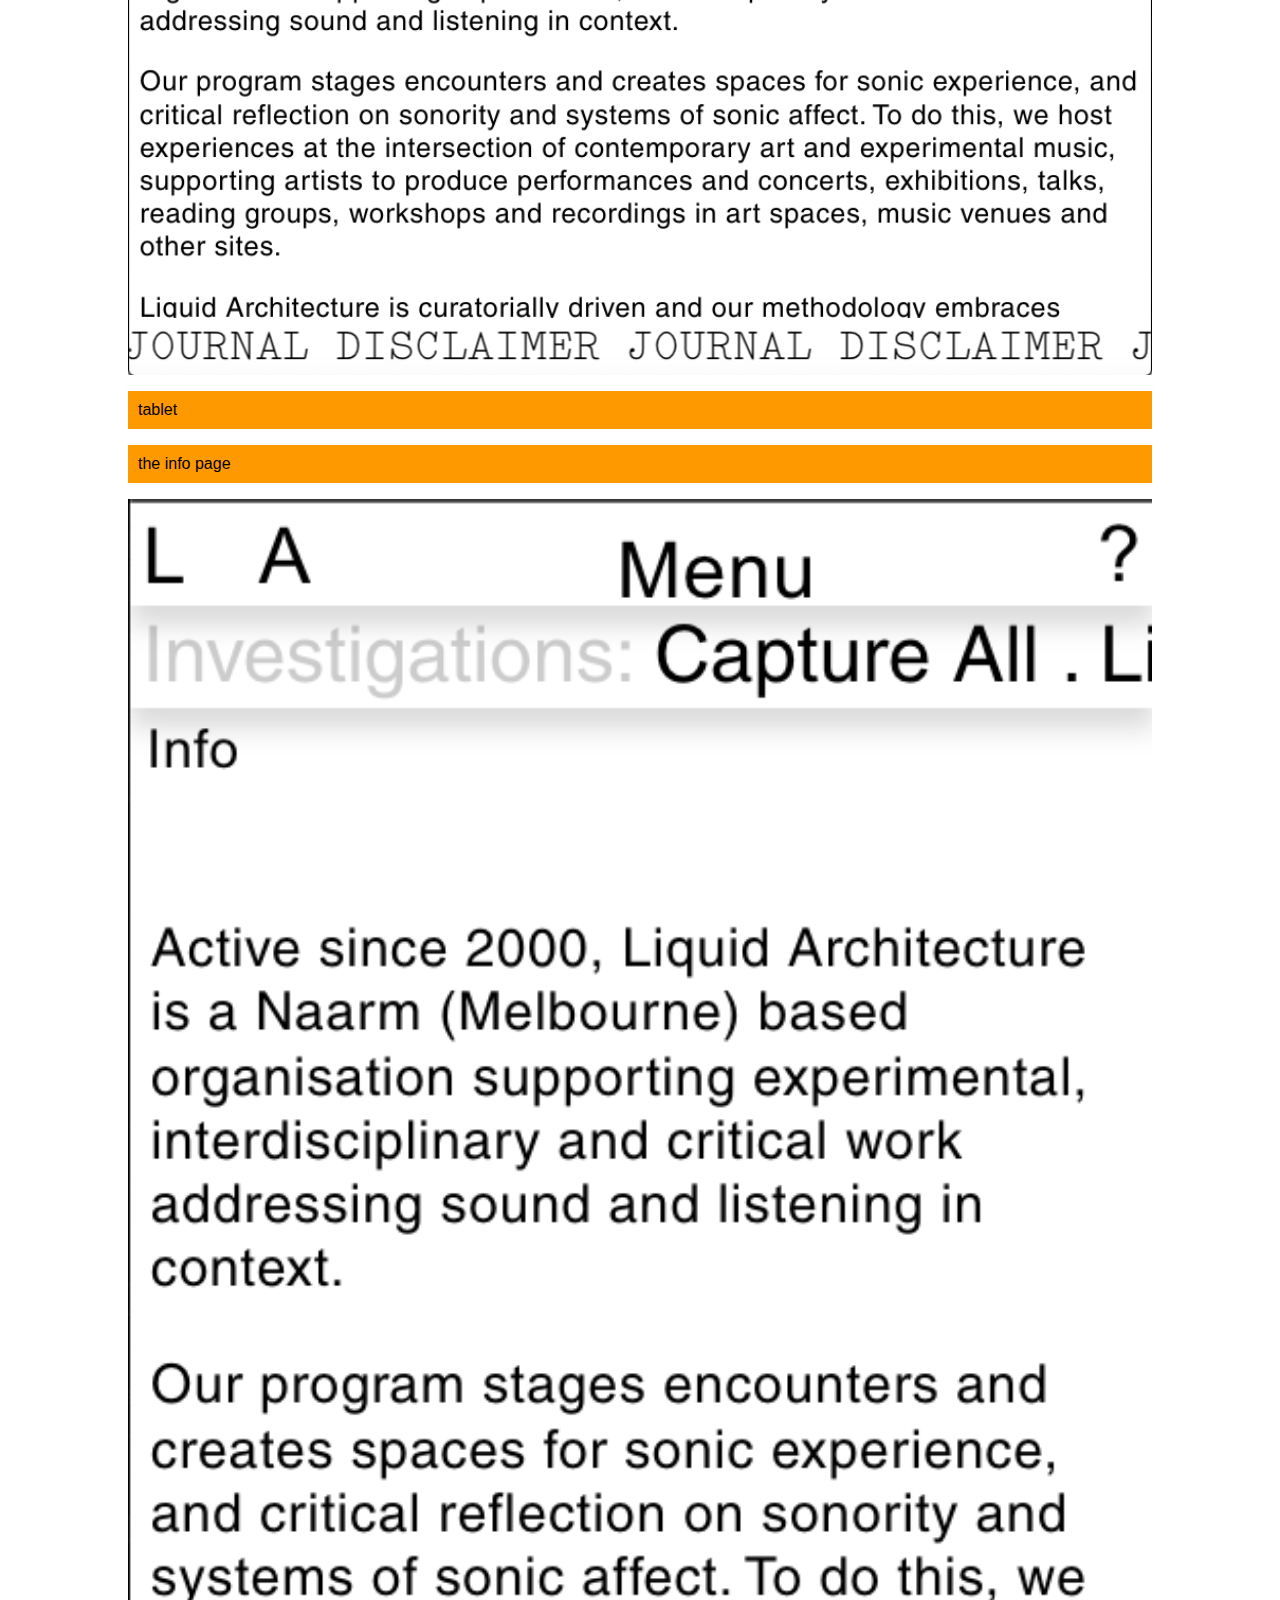
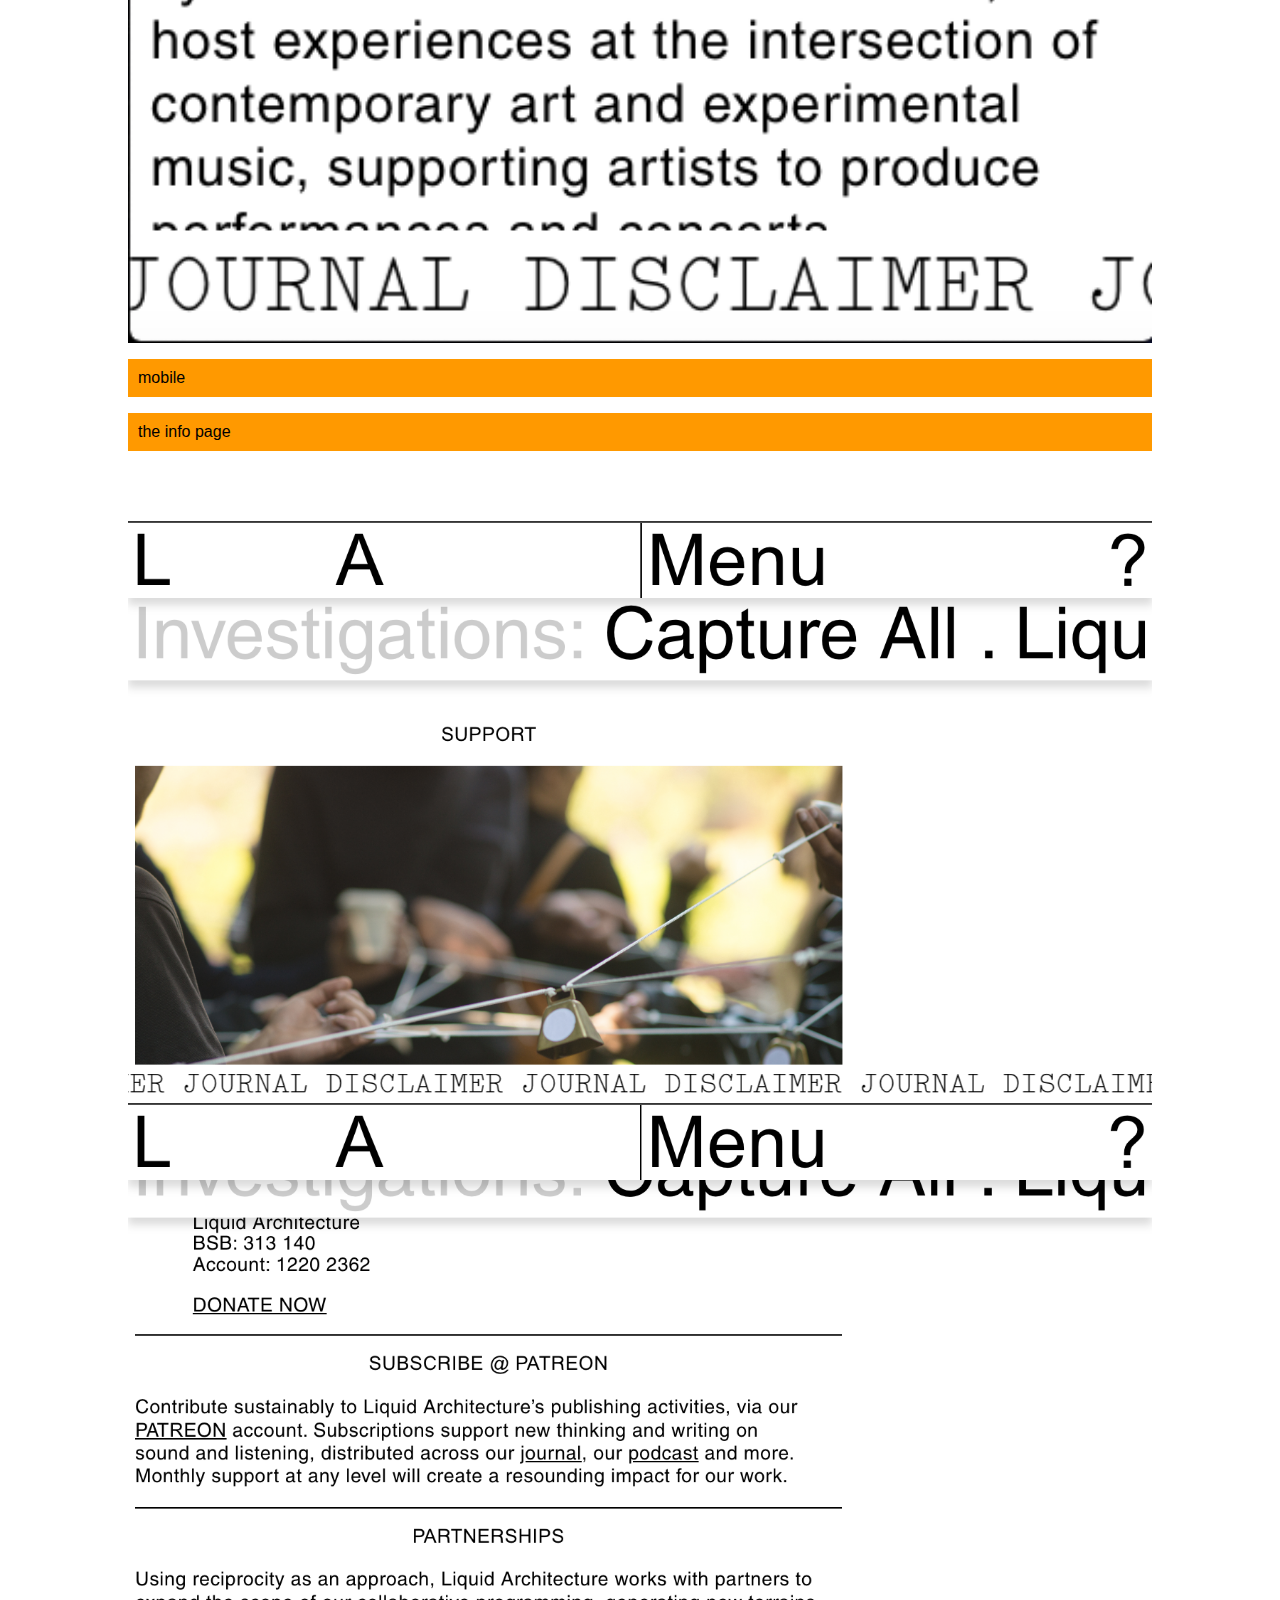
<file: Website documentation/a2.html>
<!DOCTYPE html>
<html lang="en">
<head>
    <meta charset="UTF-8">
    <meta name="viewport" content="width=device-width, initial-scale=1.0">
    <link rel="stylesheet" href="a2.css">
    <title>Document</title>

</head>
<body>
    


    
      
      <div class="topnav">
        <a class="active" href="#home">Home</a>
        <a href="#news">News</a>
        <a href="#contact">Contact</a>
        <a href="#home1" class="split">Home</a>
        <a href="#news1" class="split">News</a>
      </div>

      <br>
      <br>
      <br>
      <br>

    
<div>
  <div  id="Website 1/ Home">
    <h2 class="sub">Home</h2>
    <img class="image" src="./desktop/home_start_desktop.png" alt="home_start_desktop">
  
  </div>
<br>
<br>
<br>
<div>
    <div  id="Website 1/ Home">
    <img class="image" src="./desktop/home_mid_desktop.png" alt="home_mid_desktop">
    <p class="sub"> Desktop</p>
    </div>
    <br>
    <br>
    <div  id="Website 1/ Home">
        <img class="image" src="./tablet/home_start.png" alt="home_start_desktop">
        <img class="image" src="./tablet/home_mid.png" alt="home_start_desktop">
        <img class="image" src="./tablet/home_end.png" alt="home_start_desktop">
        <p class="sub"> Tablet</p>
        </div>
        <div  id="Website 1/ Home">
            <img class="image" src="./mobile/home_top.png" alt="home_start_desktop">
            <img class="image" src="./mobile/home_mid.png" alt="home_start_desktop">
            <img class="image" src="./mobile/home_bot.png" alt="home_start_desktop">
            <p class="sub"> Mobile</p>
            </div>
    <br>
    <br>
    <br>
    <br>
    <br>
    <br>
    <br>
    <br>
    <br>
    <br>
    <br>
    <br>
    
    <div id="index1">
    <h2 class="sub">Index Pages </h2>
    <img class="image" src="./desktop/indexpage1.png" alt="home_mid_desktop">
    <p class="sub"> desktop </p>
    <p class="sub"> the artist directory </p>
    </div>
    <div id="index1">
        <img class="image" src="./tablet/index1.png" alt="home_mid_desktop">
        <p class="sub"> tablet </p>
        <p class="sub"> the artist directory </p>
        </div>
        <div id="index1">
            <img class="image" src="./mobile/index1.png" alt="home_mid_desktop">
            <p class="sub"> mobile </p>
            <p class="sub"> the artist directory </p>
            </div>
    <br>
    <br>
    <br>

    <div  id="index1">
      <img class="image" src="./desktop/indexpage2.png" alt="home_mid_desktop">
      <p class="sub"> desktop </p>
      <p class="sub"> the info page</p>
      <br>
      <br>
      <br>
      <div  id="index1">
        <img class="image" src="./tablet/index2.png" alt="home_mid_desktop">
        <p class="sub"> tablet </p>
        <p class="sub"> the info page</p>
    </div>
    <div  id="index1">
        <img class="image" src="./mobile/index2.png" alt="home_mid_desktop">
        <p class="sub"> mobile </p>
        <p class="sub"> the info page</p>
    </div>
  
    <br>
    <br>
    <br>
    <div  id="index1">
    <img class="image" src="./desktop/indexpage3_top.png" alt="home_mid_desktop">
    <img class="image" src="./desktop/indexpage3_mid.png" alt="home_mid_desktop">
    <img class="image" src="./desktop/indexpage3_bot.png" alt="home_mid_desktop">
    <p class="sub"> desktop </p>
    <p class="sub"> the support page</p>
    </div>
    <br><br>
    <br>
    <br>
    <br>
    <div  id="index1">
        <img class="image" src="./tablet/index3_1.png" alt="home_mid_desktop">
        <img class="image" src="./tablet/index3_2.png" alt="home_mid_desktop">
        <img class="image" src="./tablet/index3_3.png" alt="home_mid_desktop">
        <p class="sub"> tablet </p>
        <p class="sub"> the info page</p>
    </div>
    
    <div  id="index1">
        <img class="image" src="./mobile/index3_1.png" alt="home_mid_desktop">
        <img class="image" src="./mobile/index3_2.png" alt="home_mid_desktop">
        <img class="image" src="./mobile/index3_3.png" alt="home_mid_desktop">
        <p class="sub"> mobile </p>
        <p class="sub"> the info page</p>
    </div>
    <br>
      <br>
      <br>
      <br>
      <br>

      <div id="layout1">
        <h2 class="sub">Page Layouts </h2>
        <img class="image" src="./desktop/pagetype1_1.png" alt="home_mid_desktop">
        <p class="sub"> desktop </p>
        <p class="sub"> simple information </p>
        </div>
        <div id="layout1">
          
            <img class="image" src="./tablet/pagetype1_1.png" alt="home_mid_desktop">
            <img class="image" src="./tablet/pagetype1_2.png" alt="home_mid_desktop">
            <p class="sub"> tablet </p>
            <p class="sub"> simple information </p>
            </div>
            <div id="layout1">
               
                <img class="image" src="./mobile/pagetype1_1.png" alt="home_mid_desktop">
                <p class="sub"> mobile </p>
                <p class="sub"> simple information </p>
                </div>
               <br>
               <br>
               <br>
               <br>
               <br>
               <br>

                <div id="layout1">
               
                    <img class="image" src="./desktop/pagetype2.png" alt="home_mid_desktop">
                    <p class="sub"> desktop </p>
                    <p class="sub"> thumbnail type </p>
                    </div>
                    <div id="layout1">
                    <img class="image" src="./tablet/pagetype2.png" alt="home_mid_desktop">
                    <p class="sub"> tablet </p>
                    <p class="sub"> thumbnail type </p>
                    </div>
                    <div id="layout1">
                        <img class="image" src="./mobile/pagetype2.png" alt="home_mid_desktop">
                        <p class="sub"> mobile </p>
                        <p class="sub"> thumbnail type </p>
                        </div>

                    <br>
                    <br>
                    <br>
                    <br>
                    
                    <div id="layout1">
                        <img class="image" src="./desktop/pagetype3_1.png" alt="home_mid_desktop">
                        <img class="image" src="./desktop/pagetype3_2.png" alt="home_mid_desktop">
                        <img class="image" src="./desktop/pagetype3_3.png" alt="home_mid_desktop">
                        <p class="sub"> desktop </p>
                        <p class="sub"> split type </p>
                        </div>
                        <div id="layout1">
                            <img class="image" src="./tablet/pagetype3_1.png" alt="home_mid_desktop">
                            <img class="image" src="./tablet/pagetype3_2.png" alt="home_mid_desktop">
                            <img class="image" src="./tablet/pagetype3_3.png" alt="home_mid_desktop">
                            <p class="sub"> tablet </p>
                            <p class="sub"> split </p>
                            </div>
                            <div id="layout1">
                                <img class="image" src="./mobile/pagetype3_1.png" alt="home_mid_desktop">
                                <img class="image" src="./mobile/pagetype3_2.png" alt="home_mid_desktop">
                                <img class="image" src="./mobile/pagetype3_3.png" alt="home_mid_desktop">
                                <p class="sub"> mobile </p>
                                <p class="sub"> split </p>
                                </div>
<br>
<br>
<br>
<br>
<br>
<br>
<div id="menu1">
    <h2 class="sub">Important Menu & navigation Elements </h2>
    <img class="image" src="./desktop/menu_1.png" alt="home_mid_desktop">
    <img class="image" src="./desktop/menu_2.png" alt="home_mid_desktop">
    <p class="sub"> desktop </p>
    <p class="sub"> side menu </p>
    </div> 

    <div id="menu1">
        <img class="image" src="./tablet/menu1.png" alt="home_mid_desktop">
        <p class="sub"> tablet </p>
        <p class="sub"> side menu </p>
        </div> 
        <div id="menu1">
            <img class="image" src="./mobile/menu1.png" alt="home_mid_desktop">
            <p class="sub"> mobile </p>
            <p class="sub"> side menu </p>
            </div> 
            <div id="menu1">
                <img class="image" src="./mobile/menu1.png" alt="home_mid_desktop">
                <p class="sub"> mobile </p>
                <p class="sub"> side menu </p>
                </div> 

                <div id="menu1">
                    <img class="image" src="./desktop/menu1_1.png" alt="home_mid_desktop">
                    <img class="image" src="./desktop/menu1_2.png" alt="home_mid_desktop">
                    <p class="sub"> desktop </p>
                    <p class="sub"> top nav </p>
                    </div> 
                    <div id="menu1">
                        <img class="image" src="./tablet/menu2.png" alt="home_mid_desktop">
                        <p class="sub"> tablet </p>
                        <p class="sub"> top nav </p>
                        </div> 
                        <div id="menu1">
                            <img class="image" src="./mobile/menu1_1.png" alt="home_mid_desktop">
                            <img class="image" src="./mobile/menu2-2.png" alt="home_mid_desktop">
                            <p class="sub"> mobile </p>
                            <p class="sub"> top nav </p>
                            </div> 
        
                            <div id="menu1">
                                <img class="image" src="./desktop/menu3 copy 2.png" alt="home_mid_desktop">
                                
                                <p class="sub"> desktop, mobile & tablet </p>
                                <p class="sub"> artist name nav </p>
                                </div> 
                               
                               <br>
                               <br>
                               <br>
                               <br>
                               <br>
                               <br>
                                <div id="interactiveSpecific">
                                    <h2 class="sub">Specific Interactions</h2>
                                    <img class="image" src="./desktop/SInteraction1_2.png" alt="home_mid_desktop">
                                    <img class="image" src="./desktop/SInteraction1_1.png" alt="home_mid_desktop">
                                    
                                    
                                    <p class="sub"> desktop </p>
                                    <p class="sub"> artist tab next to events </p>
                                    </div> 

                                    <div id="interactiveSpecific">
                                        <h2 class="sub">Specific Interactions</h2>
                                        <img class="image" src="./desktop/SInteraction2_2.png" alt="home_mid_desktop">
                                        <img class="image" src="./desktop/SInteraction2_1.png" alt="home_mid_desktop">
                                        
                                        
                                        <p class="sub"> desktop </p>
                                        <p class="sub"> add to calender </p>
                                        </div> 
                                    <div id="interactiveSpecific">
                                        <img class="image" src="./tablet/Sinteraction1.png" alt="home_mid_desktop">
                                        
                
                                        </div> 
                                        <div id="interactiveSpecific">
                                            <img class="image" src="./mobile/SInteraction1.png" alt="home_mid_desktop">
                                            
                                            <p class="sub"> tablet & mobile </p>
                                            <p class="sub"> add to calender </p>
                                            </div>


    



        
                        
                    
                    



</div>

  

</body>
</html>
</file>
<file: A2 reworked/style.css>
/* --------------------Main Header-------------- */

.heading{
    position: sticky;
    top: 0;
    background-color: #DBD226;
    border: 6px solid rgb(35, 34, 34);
display: flex;
    justify-content: space-between;
    align-items: center;
    flex-wrap: nowrap;
    height: 18.5vh;
}

#logo {
    padding-right:5px;
    height: 15vh;
}

h2{
    margin: 0;
}

.gridheading{
    display: grid;
    width: fit-content;
    margin: 10px;   
}

.gridheadingfirst{
    border: 2px solid rgb(35, 34, 34);
    background-color: blue;
    color: white;
    padding: 10px;
}

.gridheadingsecond{
    border: 2px solid rgb(35, 34, 34);
    background-color: yellow;
    color:blueviolet;
    padding: 10px;
}

.gridheadinglast{
    grid-column: span 2;
    border: 2px solid rgb(35, 34, 34);
    background-color: white;
    color: red;
    padding: 10px;
    font-size: 20px;
    height: fit-content;
    -webkit-text-stroke: 1px brown;
}

.main{
    color: red;
    font-family: Impact, Haettenschweiler, 'Arial Narrow Bold', sans-serif;
    text-shadow: -3px 0px rgb(35, 34, 34);
    font-size:5vw;
    text-align: center;
}

.lastimgheading{
    margin:0px;
    margin-top: 4px;
}

.imgheading{
   height: 18vh;
    width: 40vh;
}

@media screen and (max-width: 600px) {
    .heading {
      flex-wrap: wrap;
      justify-content:center;
      display:grid;
      flex-direction: column;
      height:auto;
      .gridheading {order: 1;};
      .mainheading {
        grid-column: span 2;
        order: 3;};
      .lastimgheading {order: 2;};

    }
    .heading {
        margin: 0;
        padding: 0;
        justify-content: space-between;
    }
    .imgheading{
        width: 20vh;
    }

    .main{
        font-size: 10vw;
        padding: 0;
        margin: 0;
    }
    .mainheading {
        font-size: 10vh;
    }
}

@media screen and (max-width: 1024px) and (min-width: 600px) {
    .heading {
      flex-wrap: wrap;
      display:grid;
      flex-direction: column;
      height:auto;
      .gridheading {order: 1;};
      .lastimgheading {order: 2;};
      
      .mainheading {
         grid-column: span 2;
        order: 3;};
        margin: 0;
        padding: 0;
    }

   .gridheading{
    padding-left: 5vh;
   }
    
    .main {
        font-size: 7vh;
        padding: 0;
        margin: 0;
    }

    .imgheading{
        width: 35vw;
    }

    .lastimgheading {
        margin-right:10px;
    }

   
}

@media screen and (max-width: 400px) {
    #logo {
        width: 60%;
        height: 20vw
        
    }
    .imgheading{
        height:20vw
       
    }
}
/* --------------------Body Content-------------- */

.container {
    display: flex;
    flex-wrap: wrap;
    gap: 10px;
    background-color: rgb(22, 21, 21);
    padding: 10px;
    justify-content: center;
}

.box {
    aspect-ratio: 1.3/1;
    width: 30%;
    background-color:#eeeae9;
    border-radius: 20px;
    padding: 10px;
}

.imagediv {
    display: grid;
    grid-template-columns: 1fr 1fr;  
}

.firstbigpic {
    grid-row: span 2;
    width: 100%;
    height: 100%;

}

.smallpic {
    height: 100%;
    width: 100%;
}

.firstp {
    font-family:Verdana, Geneva, Tahoma, sans-serif;
    font-size: 80%;
}

p {
    display: flex;
    justify-content: space-between;
}

@font-face {
    font-family: 'Tiro Devanagari Hindi';
    src: url('TiroDevaHindi-Regular.woff2') format('woff2'),
        url('TiroDevaHindi-Regular.woff') format('woff');
    font-weight: normal;
    font-style: normal;
    font-display: swap;
}

@font-face {
    font-family: 'Tiro Devanagari Hindi';
    src: url('TiroDevaHindi-Italic.woff2') format('woff2'),
        url('TiroDevaHindi-Italic.woff') format('woff');
    font-weight: normal;
    font-style: italic;
    font-display: swap;
}

.hindi{
    font-family: 'Tiro Devanagari Hindi';
}

.link{
    font-size: 20px;
    display: flex;
    justify-content: center;
}

@media screen and (max-width: 1024px) and (min-width: 870px){
    .box{
        width: 45%;
    }
}

@media screen and (max-width: 600px){
    .box{
        width: 95%;
    }
}

@media screen and (max-width: 870px) and (min-width: 600px){
    .box{
        width: 45%;
    }
}

@media screen and (max-width: 400px) {
    .box{
        width: 95%;
    }
}
</file>
<file: A2 reworked/transfonter.org-20230819-121431/stylesheet.css>
@font-face {
    font-family: 'Tiro Devanagari Hindi';
    src: url('TiroDevaHindi-Regular.woff2') format('woff2'),
        url('TiroDevaHindi-Regular.woff') format('woff');
    font-weight: normal;
    font-style: normal;
    font-display: swap;
}

@font-face {
    font-family: 'Tiro Devanagari Hindi';
    src: url('TiroDevaHindi-Italic.woff2') format('woff2'),
        url('TiroDevaHindi-Italic.woff') format('woff');
    font-weight: normal;
    font-style: italic;
    font-display: swap;
}
</file>
<file: A2.1/style.css>
/* --------------------Main Header-------------- */

.heading{
    position: sticky;
    top: 0;
    background-color: #DBD226;
    border: 6px solid rgb(35, 34, 34);
    display: flex;
    justify-content: space-between;
    align-items: center;
    flex-wrap: nowrap;
    height: 18.5vh;
}

#logo {
    padding-right:5px;
    height: 15vh;
}

h2{
    margin: 0;
}

.gridheading{
    display: grid;
    width: fit-content;
    margin: 10px;   
}

.gridheadingfirst{
    border: 2px solid rgb(35, 34, 34);
    background-color: blue;
    color: white;
    padding: 10px;
}

.gridheadingsecond{
    border: 2px solid rgb(35, 34, 34);
    background-color: yellow;
    color:blueviolet;
    padding: 10px;
}

.gridheadinglast{
    grid-column: span 2;
    border: 2px solid rgb(35, 34, 34);
    background-color: white;
    color: red;
    padding: 10px;
    font-size: 20px;
    height: fit-content;
    -webkit-text-stroke: 1px brown;
}

.main{
    color: red;
    font-family: Impact, Haettenschweiler, 'Arial Narrow Bold', sans-serif;
    text-shadow: -3px 0px rgb(35, 34, 34);
    font-size:5vw;
    text-align: center;
}

.lastimgheading{
    margin:0px;
    margin-top: 4px;
}

.imgheading{
   height: 18vh;
    width: 40vh;
}

@media screen and (max-width: 600px) {
    .heading {
      flex-wrap: wrap;
      justify-content:center;
      display:grid;
      flex-direction: column;
      height:auto;
      .gridheading {order: 1;};
      .mainheading {
        grid-column: span 2;
        order: 3;};
      .lastimgheading {order: 2;};

    }
    .heading {
        margin: 0;
        padding: 0;
        justify-content: space-between;
    }
    #logo{
        width: 30vw;
        height: auto;
    }
    .imgheading{
        width: 30vw;
        height: auto;
    }

    .main{
        font-size: 10vw;
        padding: 0;
        margin: 0;
    }
}

@media screen and (max-width: 1024px) and (min-width: 600px) {
    .heading {
      flex-wrap: wrap;
      display:grid;
      flex-direction: column;
      height:auto;
      .gridheading {order: 1;};
      .lastimgheading {order: 2;};
      
      .mainheading {
         grid-column: span 2;
        order: 3;};
        margin: 0;
        padding: 0;
    }

   .gridheading{
    padding-left: 5vh;
   }
    
    .main {
        font-size: 10vh;
        padding: 0;
        margin: 0;
    }

    .imgheading{
        width: 35vw;
    }

    .lastimgheading {
        margin-right:10px;
    }

}



/* --------------------Body Content-------------- */

.container {
    display: flex;
    flex-wrap: wrap;
    gap: 10px;
    background-color: rgb(22, 21, 21);
    padding: 10px;
    justify-content: center;
}

.box {
    aspect-ratio: 1.3/1;
    width: 30%;
    background-color:#eeeae9;
    border-radius: 20px;
    padding: 10px;
}

.imagediv {
    display: grid;
    grid-template-columns: 1fr 1fr;  
}

.firstbigpic {
    grid-row: span 2;
    width: 100%;
    height: 100%;

}

.smallpic {
    height: 100%;
    width: 100%;
}

.firstp {
    font-family:Verdana, Geneva, Tahoma, sans-serif;
    font-size: 100%;
}

p {
    display: flex;
    justify-content: space-between;
}

@font-face {
    font-family: 'Tiro Devanagari Hindi';
    src: url('TiroDevaHindi-Regular.woff2') format('woff2'),
        url('TiroDevaHindi-Regular.woff') format('woff');
    font-weight: normal;
    font-style: normal;
    font-display: swap;
}

@font-face {
    font-family: 'Tiro Devanagari Hindi';
    src: url('TiroDevaHindi-Italic.woff2') format('woff2'),
        url('TiroDevaHindi-Italic.woff') format('woff');
    font-weight: normal;
    font-style: italic;
    font-display: swap;
}

.hindi{
    font-family: 'Tiro Devanagari Hindi';
}

.link{
    font-size: 20px;
    display: flex;
    justify-content: center;
}

@media screen and (max-width: 1024px) and (min-width: 870px){
    .box{
        width: 45%;
    }

    .firstp {
    font-size: 110%;
}
}

@media screen and (max-width: 600px){
    .box{
        width: 95%;
    }

    .firstp {
    font-size: 120%;
}
}

@media screen and (max-width: 870px) and (min-width: 600px){
    .box{
        width: 45%;
    }
}


.link{
    font-size: 20px;
    display: flex;
    justify-content: center;
    background-color: #DBD226;
    padding: 20px;
}
</file>
<file: A2.1/transfonter.org-20230819-121431/stylesheet.css>
@font-face {
    font-family: 'Tiro Devanagari Hindi';
    src: url('TiroDevaHindi-Regular.woff2') format('woff2'),
        url('TiroDevaHindi-Regular.woff') format('woff');
    font-weight: normal;
    font-style: normal;
    font-display: swap;
}

@font-face {
    font-family: 'Tiro Devanagari Hindi';
    src: url('TiroDevaHindi-Italic.woff2') format('woff2'),
        url('TiroDevaHindi-Italic.woff') format('woff');
    font-weight: normal;
    font-style: italic;
    font-display: swap;
}
</file>
<file: D5.E1_css_positions (1)/assets/defaults+font-face.css>
/* FONTS */
/* ----------------------------------------------------- */

/* Basteleur-Bold*/
@font-face  {
    font-family: 'Basteleur-Bold';
    src: url('Basteleur-Bold.eot');
    src: url('Basteleur-Bold.eot?#iefix') format('embedded-opentype'),
         url('Basteleur-Bold.woff2') format('woff2'),
         url('Basteleur-Bold.woff') format('woff'),
         url('Basteleur-Bold.ttf') format('truetype');
    font-style: normal;
    font-weight: normal;
}
/* Basteleur-Moonlight*/
@font-face  {
  font-family: 'Basteleur-Moonlight';
  src: url('Basteleur-Moonlight.eot');
  src: url('Basteleur-Moonlight.eot?#iefix') format('embedded-opentype'),
       url('Basteleur-Moonlight.woff2') format('woff2'),
       url('Basteleur-Moonlight.woff') format('woff'),
       url('Basteleur-Moonlight.ttf') format('truetype');
  font-style: normal;
  font-weight: normal;
}

/* FT88 Regular */
@font-face  {
    font-family: 'FT88';
    src: url('FT88-Regular.eot');
    src: url('FT88-Regular.eot?#iefix') format('embedded-opentype'),
         url('FT88-Regular.woff2') format('woff2'),
         url('FT88-Regular.woff') format('woff'),
         url('FT88-Regular.ttf') format('truetype');
    font-style: normal;
    font-weight: normal;
}
/* FT88 Italic */
@font-face  {
    font-family: 'FT88';
    src: url('FT88-Italic.eot');
    src: url('FT88-Italic.eot?#iefix') format('embedded-opentype'),
         url('FT88-Italic.woff2') format('woff2'),
         url('FT88-Italic.woff') format('woff'),
         url('FT88-Italic.ttf') format('truetype');
    font-style: italic;
    font-weight: normal;
}

@font-face {
  font-family: 'Barriecito';
  src: url('Barriecito-Regular.eot');
  src: url('Barriecito-Regular.eot?#iefix') format('embedded-opentype'),
      url('Barriecito-Regular.woff2') format('woff2'),
      url('Barriecito-Regular.woff') format('woff');
  font-weight: normal;
  font-style: normal;
}

/* CSS RESETS */
/* ----------------------------------------------------- */

*   {
    -webkit-box-sizing: border-box;
    -moz-box-sizing: border-box;
    box-sizing: border-box;
}

html    {
    margin: 0;
    padding: 0;
    width: 100%;
}

body    {
    margin: 0;
    padding: 0;
    width: 100%;
    /*overflow-x: hidden;*/
}

img {
    display: block; 
    margin: 0 auto;
    max-width: 100%;
}

h1,h2,h3,h4 {
  margin: 0;
  padding: 0;
  font-weight: normal;
}


/* FONTS ONLY */
/* ----------------------------------------------------- */

html {
    font-family: 'FT88', monospace;
    letter-spacing: -0.05rem;
    font-size: 18px;
}

h2 {
  font-family: 'Basteleur', serif;
  font-size: 1.2rem;
}

body > aside {
  font-size: 0.8em;
}


/* POPUP STYLING */
/* ----------------------------------------------------- */

#openPopup {
  position: fixed;
  top: 25px;
  right: 25px;
  width: 30px;
  height: 30px;
  outline: 0;
  border: 0;
  border-radius: 50%;
  background-color: white;
}

#popupCover {
  display: block;
  position: fixed;
  top: 0;
  left: 0;
  height: 100vh;
  width: 100vw;
  opacity: 80%;
  background-color: lightgray;
}

#popup {
  font-family: 'Basteleur-Moonlight';
  font-size: 0.8rem;
  width: 400px;
  min-width: 250px;
  max-width: 100vw;;
  position: fixed;
  height: calc(100vh - 50px);
  overflow-y: auto;
  top: 25px;
  right: 25px;
  border: 1px solid black;
  padding: 15px;
  background-color: white;
  z-index: 20;
  letter-spacing: 0;
}

#popup > ol {
  margin-left: 1rem;
  padding-left: 1em;
}
#popup > ol li {
  margin-bottom: 10px;
}

#popup > ul {
  margin-left: 0;
  padding-left: 1em;
}
</file>
<file: D5.E1_css_positions (1)/CSS_day5 .css>
/* BODY AND SECTIONS */
/* ----------------------------------------------------- */
/* All body and section styling available here (except for the fonts, which are declared in the defaults+fonts.css). Some properties have already been declared */

body {
  padding: 40px 10%;
  background-color: rgb(235, 235, 235) ;  
  font-family: 'Barriecito';
}

section {
  padding: 20px;
  margin-bottom: 20px;
  background-color: white;
}

section > h2 {
text-align: center;
line-height: 1;
border-bottom: 1px solid black;
padding-bottom: 8px;
}

section > em {
display: block;
margin: 8px 0;
text-align: center;
}

section > div {
  margin: 10px;
  }

#s1 > div {background-color: yellow;}
#s2 > div {background-color: #CDEAC0;}
#s3 > div {background-color: #FFFAE3;}
#s4 > div {background-color: #FF5964;}
#s5 > div {background-color: #B8F3FF;}
#s6 > div {background-color: #B298DC;}
#s7 > div {background-color: #BDC696;}



/* SECTION 1 */
/* ----------------------------------------------------- */

#s1 span {
  background-color:yellow;
  mix-blend-mode:difference;
}

#s1 div span {
  margin-bottom: 2px;
  height: 30px;
}

#s1 div:first-of-type span {
  display: inline;
  }

#s1 div:nth-of-type(2) span {
  display: inline-block;

  }

  #s1 div:nth-of-type(3) span {
  display: block;
}

#s1 div:nth-of-type(4) span {
  display: block;
  text-align: center;
}


/* SECTION 2 */
/* ----------------------------------------------------- */


#s2 > div > span {
background-color: #CDEAC0;
mix-blend-mode: difference;  

}
#s2 div  {
  display: inline-block;
  }

  #s2 div:nth-of-type(2) {
    width: 600px;
    }

    #s2 div:nth-of-type(3) {
      width: 600px;
      display: block;
      margin: auto;
      }
      #s2 div:nth-of-type(4) {
        width: 100%;
        }
        #s2 div:nth-of-type(5) {
          width: 100vw;
          }
          #s2 div:nth-of-type(6) {
            width: 47%;
            }
            #s2 div:nth-of-type(6) span {
              display: block;
              width: 50%;
            }
            #s2 div:nth-of-type(7) {
              width: 47%;
              }
              #s2 div:nth-of-type(7) span {
               display: block;
                width: 50vw;
                }
                #s2 div:nth-of-type(8) {
                  width: 47%;
                  overflow: hidden;
                  }
                  #s2 div:nth-of-type(8) span {
                    width: 50vw;
                    }
                    #s2 div:nth-of-type(9) {
                      width: 47%;
                      overflow: auto;
                      }
                      #s2 div:nth-of-type(9) span {
                        display: block;
                        width: 50vw;
                        
                        }
                  


/* SECTION 3 */
/* ----------------------------------------------------- */

#s3 {
font-size: 24px;

}
#s3 div:nth-of-type(2) {
  font-size: 15px;
  }
#s3 div:nth-of-type(3) {
  font-size: 1.5vw;
   }
   #s3 div:nth-of-type(4) {
    font-size: 1em;
     }
     #s3 div:nth-of-type(5) {
      font-size: 1rem;
       }


/* SECTION 4 */
/* ----------------------------------------------------- */
#s4 div {
  width: 50%;
  margin: auto;
}
#s4 div:nth-of-type(2){
  margin-right:0;
}

#s4 h3 {
  position: sticky;
  top: 1rem;
}

#s4 div:nth-of-type(2) h3 {
  top: 0rem;
  background-color: #B298DC;
}



/* SECTION 5 */
/* ----------------------------------------------------- */
#s5 div {
  width: 20%;
  position: static;
}
#s5 div:nth-of-type(2) {
  position: relative;
  right: 20px;
  bottom: 10px;
}
#s5 {
  position: relative;
}
#s5 div:nth-of-type(3) {
  position: absolute;
  right: 20px;
  top: 10px;
}




/* SECTION 6 */
/* ----------------------------------------------------- */

#s6 > div:nth-of-type(3) {
  mix-blend-mode: difference;
}

#s6 {
  position: relative;
}
#s6 div {
  width: 50%;
}
#s6 div:nth-of-type(2) {
  width: 20%;
  position: absolute;
  right: 0px;
  bottom: 10px;

}
#s6 div:nth-of-type(3) {
  position: absolute;
  left: -40px;
  mix-blend-mode: difference;
}


/* SECTION 7 */
/* ----------------------------------------------------- */


#s7 div:nth-of-type(2) {
  position: fixed;
  top: 0;
  left:0;
  margin:0;
}
</file>
<file: D6.E1_css_responsive/assets/defaults+font-face.css>
/* FONTS */
/* ----------------------------------------------------- */

/* Basteleur-Bold*/
@font-face  {
    font-family: 'Basteleur-Bold';
    src: url('Basteleur-Bold.eot');
    src: url('Basteleur-Bold.eot?#iefix') format('embedded-opentype'),
         url('Basteleur-Bold.woff2') format('woff2'),
         url('Basteleur-Bold.woff') format('woff'),
         url('Basteleur-Bold.ttf') format('truetype');
    font-style: normal;
    font-weight: normal;
}
/* Basteleur-Moonlight*/
@font-face  {
  font-family: 'Basteleur-Moonlight';
  src: url('Basteleur-Moonlight.eot');
  src: url('Basteleur-Moonlight.eot?#iefix') format('embedded-opentype'),
       url('Basteleur-Moonlight.woff2') format('woff2'),
       url('Basteleur-Moonlight.woff') format('woff'),
       url('Basteleur-Moonlight.ttf') format('truetype');
  font-style: normal;
  font-weight: normal;
}

/* FT88 Regular */
@font-face  {
    font-family: 'FT88';
    src: url('FT88-Regular.eot');
    src: url('FT88-Regular.eot?#iefix') format('embedded-opentype'),
         url('FT88-Regular.woff2') format('woff2'),
         url('FT88-Regular.woff') format('woff'),
         url('FT88-Regular.ttf') format('truetype');
    font-style: normal;
    font-weight: normal;
}
/* FT88 Italic */
@font-face  {
    font-family: 'FT88';
    src: url('FT88-Italic.eot');
    src: url('FT88-Italic.eot?#iefix') format('embedded-opentype'),
         url('FT88-Italic.woff2') format('woff2'),
         url('FT88-Italic.woff') format('woff'),
         url('FT88-Italic.ttf') format('truetype');
    font-style: italic;
    font-weight: normal;
}


/* CSS RESETS */
/* ----------------------------------------------------- */

*   {
    -webkit-box-sizing: border-box;
    -moz-box-sizing: border-box;
    box-sizing: border-box;
}

html    {
    margin: 0;
    padding: 0;
    width: 100%;
}

body    {
    margin: 0;
    padding: 0;
    width: 100%;
    overflow-x: hidden;
}

img {
    display: block; 
    margin: 0 auto;
    max-width: 100%;
}

h1,h2,h3,h4 {
  margin: 0;
  padding: 0;
  font-weight: normal;
}


/* FONTS ONLY */
/* ----------------------------------------------------- */

html {
    font-family: 'FT88', monospace;
    letter-spacing: -0.05rem;
    font-size: 18px;
}

h2 {
  font-family: 'Basteleur', serif;
  font-size: 1.2rem;
}

body > aside {
  font-size: 0.8em;
}


/* POPUP STYLING */
/* ----------------------------------------------------- */

#openPopup {
  position: fixed;
  top: 25px;
  right: 25px;
  width: 30px;
  height: 30px;
  outline: 0;
  border: 0;
  border-radius: 50%;
  background-color: white;
}

#popupCover {
  display: block;
  position: fixed;
  top: 0;
  left: 0;
  height: 100vh;
  width: 100vw;
  opacity: 80%;
  background-color: lightgray;
}

#popup {
  font-family: 'Basteleur-Moonlight';
  font-size: 0.8rem;
  width: 400px;
  min-width: 250px;
  max-width: 100vw;;
  position: fixed;
  height: calc(100vh - 50px);
  overflow-y: auto;
  top: 25px;
  right: 25px;
  border: 1px solid black;
  padding: 15px;
  background-color: white;
  z-index: 20;
  letter-spacing: 0;
}

#popup > ol {
  margin-left: 1rem;
  padding-left: 1em;
}
#popup > ol li {
  margin-bottom: 10px;
}

#popup > ul {
  margin-left: 0;
  padding-left: 1em;
}
</file>
<file: D6.E1_css_responsive/CSS_TO_EDIT.css>
/* BODY AND SECTIONS */
/* ----------------------------------------------------- */
/* All body and section styling available here (except for the fonts, which are declared in the defaults+fonts.css). Some properties have already been declared */

body {
  padding: 40px 10%;
  background-color: rgb(235, 235, 235) ;  
}

section {
  padding: 20px;
  margin-bottom: 20px;
  background-color: white;
}

section > h2 {
text-align: center;
line-height: 1;
border-bottom: 1px solid black;
padding-bottom: 8px;
}

section > em {
display: block;
margin: 8px 0;
text-align: center;
}

section > div {padding: 10px;}


#s6 > div {background-color: #B298DC;}
#s7 > div {background-color: #BDC696;}



/* SECTION 1 */
/* ----------------------------------------------------- */

#s1 span {
  background-color: ;
  mix-blend-mode: ;
}

#s1 > div > p {
  margin: 0;
}

#s1 > div {
  background-color: lightgoldenrodyellow;
  column-count: 3;
}

@media screen and (max-width: 1024px) { 

  #s1 div {
    column-count: 2;
    font-size: 16px;
    background-color:darkkhaki ;
  }
}

@media screen and (max-width: 600px) { 

  #s1 div {
    column-count: 1;
    font-size: 14px;
    background-color:olive ;
  }
  
}
  

/* SECTION 2 */
/* ----------------------------------------------------- */

#s2 > div {
  background-color: #CDEAC0;
}

#s2 > div > div {
  margin: 10px;
  padding: 10px;
  border: 1px solid black;
}

#s2 > div {
  height: 70vh;
}
#s2  div  div:first-child {
  height: 40px;
}
#s2  div  div:nth-child(2) {
  height: calc(100% - 70px);
}

@media screen and (max-width: 1024px) { 

  #s2 div div {
    background-color:linen ;
  }
}
@media screen and (max-width: 600px) { 

  #s2 div div {
    background-color:rgb(194, 216, 168) ;
  }
}





/* SECTION 3 */
/* ----------------------------------------------------- */

#s3 > div {
  background-color: #FF5964;
  display:flex;
  gap:10px;
  flex-basis:auto;
  flex-wrap: wrap;
  


}

#s3 > div > div {
  width: 400px;
  background-color: white;
  margin: 10px;
  width: 21%;

  
  
  
}

@media screen and (max-width: 1024px) { 

  #s3 > div > div {
    background-color:rgb(68, 174, 77);
    width: 42%;

  }
}

@media screen and (max-width: 600px) { 

  #s3 > div > div {
    background-color:salmon;
    width: 80%;
  }
  #s3 > div {
   
    flex-direction: column;
  
  }
}





/* SECTION 4 */
/* ----------------------------------------------------- */

#s4 > div {
  background-color: #9ce1ef;
  display: flex;
  flex-basis: auto;
  align-items: center;
  
}

#s4 > div > div {
  background-color: rgb(255, 255, 255);
  margin: 10px;
  flex-direction: column;

  
}

@media screen and (max-width: 600px) { 

  #s4 > div > div {
    width: 80%;
  }
  #s4 > div {
   
    flex-direction: column;
    align-items:center;
  
  }
}







/* SECTION 5 */
/* ----------------------------------------------------- */

#s5 > div {
  display: flex;
  flex-wrap: wrap;
  justify-content: center;
}

#s5 > div > span {
  background-color: #B298DC;
  padding: 10px;
  margin: 10px;
}

#s5 > button {
  padding: 10px;
  background-color: #BDC696;
  font-family: 'FT88', monospace;
  margin: 10px;
  display: none;
}

#box {
 background-color: #B8F3FF;
 padding: 10px;
 /* display: none; */
 visibility: hidden;
 width: 120px;
}

#box > ul {
  margin: 0;
  padding: 10px;
} 


@media screen and (max-width: 600px) { 
  #s5 > div {
    visibility: hidden;
  }
  #s5 > button {
    visibility:visible;
    display: flex;
    
  }
  
  }
</file>
<file: CSS_TO_EDIT.css>
/* ADD YOUR TARGET SELECTORS HERE */
/* ----------------------------------------------------- */



/* SOME CSS PROPERTIES YOU COULD USE

{
    margin: 20px;
    margin: 20%;

    margin-left: ;
    margin-right: ;

    padding-left: 20px;
    padding-right: 20%;
    padding: 0 50px;
    padding: 10px 30px 50px 70px;

    border-width: ;
    border-style: ;
    border-color: ;
    border: 

    font-size: ;
    line-height: ;
    letter-spacing: ;

    text-transform: lowercase;
    text-indent 20px;
    columns: 2;
    column-gap:;

    text-decoration:;
    text-decoration-line: ;
    
    list-style: ;
}

*/


section {
    margin-bottom:20px;
}

section:nth-of-type(2) {
    margin-top:20px; 
}

div:nth-of-type(3) {
    padding-top: 20px; 
    padding-bottom:5px;
    background-color:blanchedalmond;
}

section, div:nth-of-type(3){
    padding-bottom:5px;
}


body {
    font-size:16px;
}

section:nth-of-type(2) p:not(:first-child) {
   text-indent:40px;
}

div:nth-of-type(3) {
font-size:20px;
}

section:nth-of-type(2) p:not(:first-child) {
    text-indent:40px;
}

section:nth-of-type(4) ul:nth-of-type(1) li:nth-of-type(2) {
    text-decoration:underline; 
 
}

section:nth-of-type(4) ul:nth-of-type(1) li:nth-of-type(2):hover {
    text-decoration:line-through ;
}

section:nth-of-type(3):hover + section:nth-of-type(4){
    background-color:burlywood;
}
</file>
<file: boombox/music.css>
img {
    max-width: 100%;
}

button {
    padding:0;
}
#header {
    text-align: center;
    font-family: Impact, Haettenschweiler, 'Arial Narrow Bold', sans-serif;
    color: rgb(25, 24, 24);
    
}
#heading {
    font-size: 3vw;
}
#boombox {
    display: block;
    margin: auto;
    width: 60vw;

 
   
}

.parent {
    width: fit-content;
    position: relative;
    top: 20%;
    left: 19.5%;
    display: flex;
    align-items: center; /* Center vertically */
    justify-content: center; /* Center horizontally */
}

.artist {
    position: absolute;
    top: 48.5%;
    left:3.5%;
    border-radius: 100%;
    aspect-ratio: 1/1;
    width: 28%;
}

.album {
    position: absolute;
    top: 48.5%;
    right:3.5%;
    border-radius: 100%;
    aspect-ratio: 1/1;
    width: 28%;
}

.spotify{
    display: block;
    margin-left: auto;
    margin-right: auto;
    width: 60vw;
    bottom: 0;
}
.songname{
   background-color: rgb(68, 62, 58);
   color: rgb(216, 199, 174);
   text-align: center;
   width: 77%;
   height: 11%;
    position: absolute;
    top: 25.3%;
    right: 14.1%;
    border-radius: 5px;
    font-family: 'Segoe UI', Tahoma, Geneva, Verdana, sans-serif;
    font-size: 100%;
   
   
    
}

.speed-slider {
    position: fixed;
    top: 50%;
    right: 10px;
    transform: translateY(-50%);
    width: 20px;
}

#speed-range {
    width: 100%;
    height: 200px;
    writing-mode: bt-lr; /* Vertical orientation */
    appearance: slider-vertical;
    transform: rotate(180deg);
    transform-origin: 50% 50%;
}


.buttons {
   display:flex;
   position: fixed;
   bottom: 2%;
 justify-content:center;
 
 

}


#prev-button {
 width: 3%;
 left: 30%;
 margin-right: 5%;
}
#next-button {
    width: 3%;
    margin-left: 5%;
}

@media screen and (width= "1000px"){
    #name{
        font-size: 70%;
    }
}

p{
    font-family: Arial, Helvetica, sans-serif;
}
</file>
<file: Website documentation/a2.css>
img {
    width: 80%;
    display: flex;
    flex-direction: column;
    align-items:center ;
    margin-right: auto;
    margin-left: auto;

}

body {
    margin: 0;
    font-family: Arial, Helvetica, sans-serif;
  }
  
  .topnav {
    overflow: hidden;
    background-color: #333;
    position: sticky;
  }
  
  .topnav a {
    float: left;
    color: #f2f2f2;
    text-align: center;
    padding: 14px 16px;
    text-decoration: none;
    font-size: 17px;
    position: sticky;
  }
  
  .topnav a:hover {
    background-color: #ddd;
    color: black;
    position: sticky;
  }
  
  /* Create a right-aligned (split) link inside the navigation bar */
  .topnav a.split {
    float: right;
    background-color: #333;
    color: white;
    position: sticky;
  }

  .topnav a.split:hover {
    background-color: #ddd;
    color: black;
    position: sticky;
  }

  h2 {
    margin-left: 10%;
    margin-right: 10%;
  }

  p {
    margin-left: 10%;
    margin-right: 10%;
  }

  .sub {
    background-color: rgb(255, 153, 0);
    padding: 10px;
  }
</file>
<file: assets/resets_and_bodystyle.css>
/* DO NOT EDIT THIS FILE FOR THIS EXERCISE! */ 


/* CSS RESETS */ 
/* ----------------------------------------------------- */

*   {
    -webkit-box-sizing: border-box;
    -moz-box-sizing: border-box;
    box-sizing: border-box;
}

html    {
    margin: 0;
    padding: 0;
}

body    {
    margin: 0;
    padding: 0;
    width: 100%;
    height: 100%;
}

img {
    display: block; 
    margin: 0 auto;
    max-width: 100%;
}

p {
    margin: 0;
    padding: 0;
}


/* CSS VARIABLES / CUSTOM PROPERTIES */ 
/* ----------------------------------------------------- */

:root {
    --margin: 20px;
}


/* BASIC BODY STYLING */ 
/* ----------------------------------------------------- */

#openPopup {
    position: fixed;
    left: calc(2 * var(--margin));
    top: calc(2 * var(--margin));
    display: ;
}

#popupCover {
    display: block;
    position: fixed;
    top: 0;
    left: 0;
    height: 100vh;
    width: 100vw;
    opacity: 40%;
    background-color: yellow;
}

#popup {
    width: 25vw;
    min-width: 250px;
    max-width: 100vw;;
    position: fixed;
    height: calc(100vh - 2 * var(--margin));
    max-height: calc(100vh -2 * var(--margin));
    overflow-y: auto;
    top: 20px;
    left: 20px;
    border: 1px solid black;
    padding: 20px;
    background-color: white;
    z-index: 20;
}

#popup > ol:first-of-type {
    list-style: upper-alpha;
}

#popup > ol {
    margin-left: 0;
    padding-left: 1em;
}

body {
    padding: 40px 20%;
}
section {
    border-bottom: 1px solid black;
}
</file>
<file: d9/d9.css>
/* CSS RESETS */
/* ----------------------------------------------------- */

*   {
    -webkit-box-sizing: border-box;
    -moz-box-sizing: border-box;
    box-sizing: border-box;
}

html    {
    margin: 0;
    padding: 0;
}

body    {
    margin: 0;
    padding: 0;
    width: 100%;
}

img {
    display: block; 
    margin: 0 auto;
    max-width: 100%;
}




/* ACTUAL STYLING */
/* ----------------------------------------------------- */


button {
    margin: 20px;
    margin-right: 0;
    padding: 5px 10px;
    border: 1px solid dimgray;
    border-radius: 20px;
    background-color: white;

}


#menu1 {
    background-color: yellow;
    position: fixed;
    top: 0;
    right: 0;
    width: 50vw;
    height: 50vh;
    display: none;
}

#menu2 {
    background-color: yellowgreen;
    position: fixed;
    bottom: 0;
    width: 100vw;
    height: 10vh;
    display: none;
}
</file>
